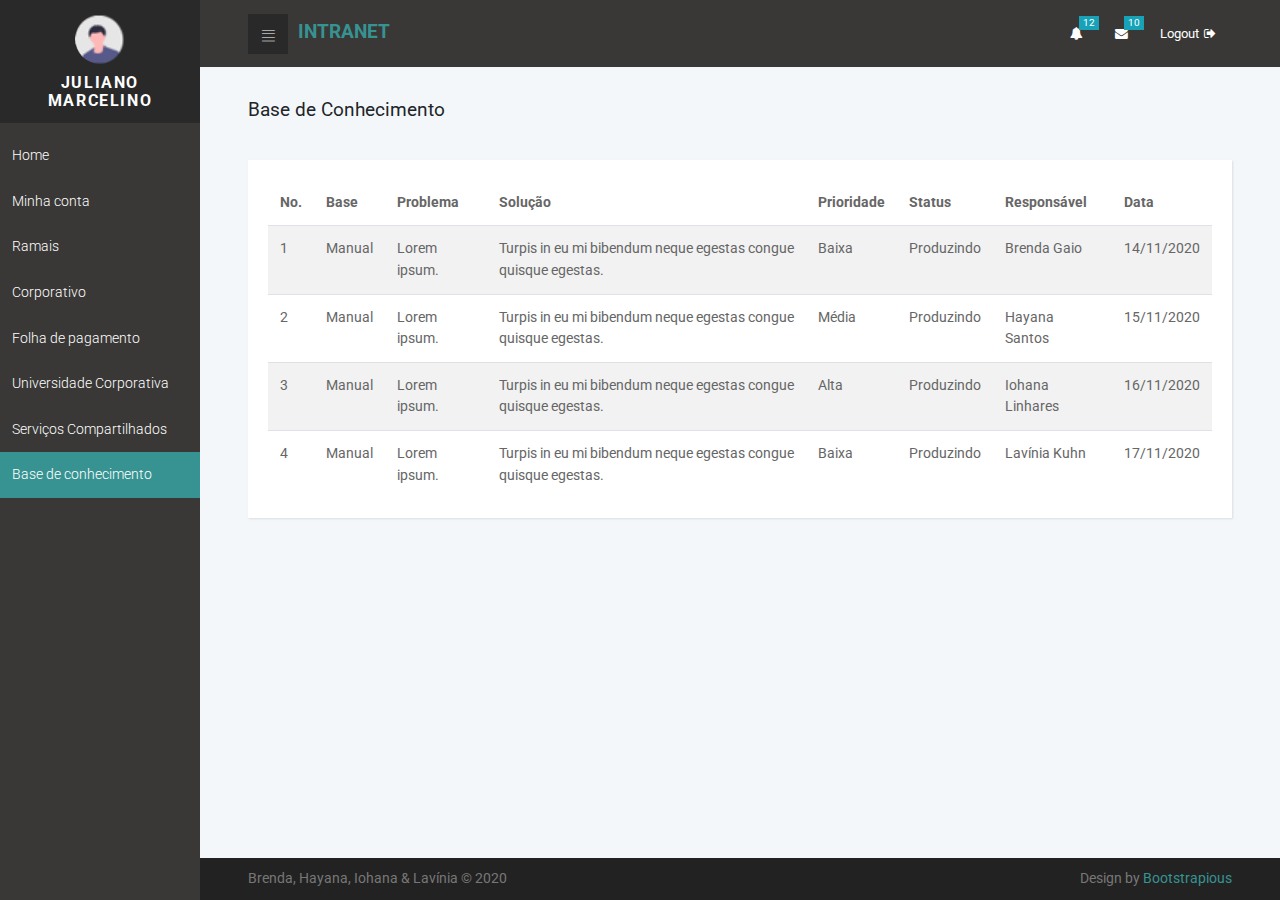
<file: baseConhecimento.html>
<!DOCTYPE html>
<html>
  <head>
    <meta charset="utf-8">
    <meta http-equiv="X-UA-Compatible" content="IE=edge">
    <title>Intranet</title>
    <meta name="description" content="">
    <meta name="viewport" content="width=device-width, initial-scale=1">
    <meta name="robots" content="all,follow">
    <!-- Bootstrap CSS-->
    <link rel="stylesheet" href="bootstrap/css/bootstrap.min.css">
    <!-- Font Awesome CSS-->
    <link rel="stylesheet" href="font-awesome/css/font-awesome.min.css">
    <!-- Fontastic Custom icon font-->
    <link rel="stylesheet" href="css/fontastic.css">
    <!-- Google fonts - Roboto -->
    <link rel="stylesheet" href="https://fonts.googleapis.com/css?family=Roboto:300,400,500,700">
    <!-- jQuery Circle-->
    <link rel="stylesheet" href="css/grasp_mobile_progress_circle-1.0.0.min.css">
    <!-- Custom Scrollbar-->
    <link rel="stylesheet" href="malihu-custom-scrollbar-plugin/jquery.mCustomScrollbar.css">
    <!-- theme stylesheet-->
    <link rel="stylesheet" href="css/style.sea.css" id="theme-stylesheet">
    <!-- Custom stylesheet - for your changes-->
    <link rel="stylesheet" href="css/custom.css">
    <!-- Favicon-->
    <!-- Tweaks for older IEs--><!--[if lt IE 9]>
        <script src="https://oss.maxcdn.com/html5shiv/3.7.3/html5shiv.min.js"></script>
        <script src="https://oss.maxcdn.com/respond/1.4.2/respond.min.js"></script><![endif]-->
  </head>
  <body>
    <!-- Side Navbar -->
    <nav class="side-navbar">
      <div class="side-navbar-wrapper">
        <!-- Sidebar Header    -->
        <div class="sidenav-header d-flex align-items-center justify-content-center">
          <!-- User Info-->
          <div class="sidenav-header-inner text-center"><img src="img/boneco.png" alt="person" class="img-fluid rounded-circle">
            <h2 class="h5">Juliano Marcelino</h2>
          </div>
          <!-- Small Brand information, appears on minimized sidebar-->
          <div class="sidenav-header-logo"><a href="index.html" class="brand-small text-center"> <strong>I</strong><strong class="text-primary">N</strong></a></div>
        </div>
        <!-- Sidebar Navigation Menus-->
        <div class="main-menu">
          <ul id="side-main-menu" class="side-menu list-unstyled">                  
            <li><a href="index.html">Home</a></li>
            <li><a href="minhaConta.html">Minha conta</a></li>
            <li><a href="ramal.html">Ramais</a></li>
            <li><a href="email.html">Corporativo</a></li>
            <li><a href="folhaPagamento.html">Folha de pagamento</a></li>
            <li><a href="universidade.html">Universidade Corporativa</a></li>
            <li><a href="servicos.html">Serviços Compartilhados</a></li>
            <li  class="active"><a href="baseConhecimento.html">Base de conhecimento</a></li>
          </ul>
        </div>
      </div>
    </nav>
    <div class="page">
      <!-- navbar-->
      <header class="header">
        <nav class="navbar">
          <div class="container-fluid">
            <div class="navbar-holder d-flex align-items-center justify-content-between">
              <div class="navbar-header"><a id="toggle-btn" href="#" class="menu-btn"><i class="icon-bars"> </i></a><a href="index.html" class="navbar-brand">
                  <div class="brand-text d-none d-md-inline-block"><strong class="text-primary">Intranet</strong></div></a></div>
              <ul class="nav-menu list-unstyled d-flex flex-md-row align-items-md-center">
                <!-- Notifications dropdown-->
                <li class="nav-item dropdown"> <a id="notifications" rel="nofollow" data-target="#" href="#" data-toggle="dropdown" aria-haspopup="true" aria-expanded="false" class="nav-link"><i class="fa fa-bell"></i><span class="badge badge-info">12</span></a>
                  <ul aria-labelledby="notifications" class="dropdown-menu">
                    <li><a rel="nofollow" href="#" class="dropdown-item"> 
                        <div class="notification d-flex justify-content-between">
                          <div class="notification-content"><i class="fa fa-envelope"></i>Você tem 6 novas mensagens </div>
                          <div class="notification-time"><small>4 minutos atrás</small></div>
                        </div></a></li>
                    <li><a rel="nofollow" href="#" class="dropdown-item"> 
                        <div class="notification d-flex justify-content-between">
                          <div class="notification-content"><i class="fa fa-twitter"></i>Você tem 2 novos seguidores</div>
                          <div class="notification-time"><small>4 minutos atrás</small></div>
                        </div></a></li>
                    <li><a rel="nofollow" href="#" class="dropdown-item"> 
                        <div class="notification d-flex justify-content-between">
                          <div class="notification-content"><i class="fa fa-upload"></i>Servidor reiniciado</div>
                          <div class="notification-time"><small>4 minutos atrás</small></div>
                        </div></a></li>
                    <li><a rel="nofollow" href="#" class="dropdown-item"> 
                        <div class="notification d-flex justify-content-between">
                          <div class="notification-content"><i class="fa fa-twitter"></i>Você tem 2 novos seguidores</div>
                          <div class="notification-time"><small>10 minutos atrás</small></div>
                        </div></a></li>
                    <li><a rel="nofollow" href="#" class="dropdown-item all-notifications text-center"> <strong> <i class="fa fa-bell"></i>Ver todas as notificações                                        </strong></a></li>
                  </ul>
                </li>
                <!-- Messages dropdown-->
                <li class="nav-item dropdown"> <a id="messages" rel="nofollow" data-target="#" href="#" data-toggle="dropdown" aria-haspopup="true" aria-expanded="false" class="nav-link"><i class="fa fa-envelope"></i><span class="badge badge-info">10</span></a>
                  <ul aria-labelledby="notifications" class="dropdown-menu">
                    <li><a rel="nofollow" href="#" class="dropdown-item d-flex"> 
                        <div class="msg-profile"> <img src="img/bonecoruivo.png" alt="..." class="img-fluid rounded-circle"></div>
                        <div class="msg-body">
                          <h3 class="h5">Jason Doe</h3><span>enviou uma mensagem</span><small>3 dias atrás às 7:58 pm - 10.12.2020</small>
                        </div></a></li>
                    <li><a rel="nofollow" href="#" class="dropdown-item d-flex"> 
                        <div class="msg-profile"> <img src="img/bonecamorena.png" alt="..." class="img-fluid rounded-circle"></div>
                        <div class="msg-body">
                          <h3 class="h5">Frank Williams</h3><span>enviou uma mensagem</span><small>3 dias atrás às 7:58 pm - 10.12.2020</small>
                        </div></a></li>
                    <li><a rel="nofollow" href="#" class="dropdown-item d-flex"> 
                        <div class="msg-profile"> <img src="img/bonecomoreno.png" alt="..." class="img-fluid rounded-circle"></div>
                        <div class="msg-body">
                          <h3 class="h5">Ashley Wood</h3><span>enviou uma mensagem</span><small>3 dias atrás às 7:58 pm - 10.12.2020</small>
                        </div></a></li>
                    <li><a rel="nofollow" href="#" class="dropdown-item all-notifications text-center"> <strong> <i class="fa fa-envelope"></i>Ler todas as mensagens</strong></a></li>
                  </ul>
                </li>
                <!-- Log out-->
                <li class="nav-item"><a href="login.html" class="nav-link logout"> <span class="d-none d-sm-inline-block">Logout</span><i class="fa fa-sign-out"></i></a></li>
              </ul>
            </div>
          </div>
        </nav>
      </header>
      <section>
        <div class="container-fluid">
          <!-- Page Header-->
          <header> 
            <h1 class="h3 display">Base de Conhecimento</h1>
          </header>
          <div class="row">
            <div class="col-lg-12">
              <div class="card">
                <div class="card-body">
                  <div class="table-responsive">
                    <table class="table table-striped" cellspacing="0" cellpadding="0">
                      <thead>
                          <tr>
                              <th>No.</th>
                              <th>Base</th>
                              <th>Problema</th>
                              <th>Solução</th>
                              <th>Prioridade</th>
                              <th>Status</th>
                              <th>Responsável</th>
                              <th>Data</th>
                              </tr>
                      </thead>
                      <tbody>
                          <tr>
                              <td>1</td>
                              <td>Manual</td>
                              <td>Lorem ipsum.</td>
                              <td>Turpis in eu mi bibendum neque egestas congue quisque egestas.</td>
                              <td>Baixa</td>
                              <td>Produzindo</td>
                              <td>Brenda Gaio</td>
                              <td>14/11/2020</td>
                          </tr>
                          <tr>
                              <td>2</td>
                              <td>Manual</td>
                              <td>Lorem ipsum.</td>
                              <td>Turpis in eu mi bibendum neque egestas congue quisque egestas.</td>
                              <td>Média</td>
                              <td>Produzindo</td>
                              <td>Hayana Santos</td>
                              <td>15/11/2020</td>
                          </tr>
                          <tr>
                              <td>3</td>
                              <td>Manual</td>
                              <td>Lorem ipsum.</td>
                              <td>Turpis in eu mi bibendum neque egestas congue quisque egestas.</td>
                              <td>Alta</td>
                              <td>Produzindo</td>
                              <td>Iohana Linhares</td>
                              <td>16/11/2020</td>
                          </tr>
                          <tr>
                              <td>4</td>
                              <td>Manual</td>
                              <td>Lorem ipsum.</td>
                              <td>Turpis in eu mi bibendum neque egestas congue quisque egestas.</td>
                              <td>Baixa</td>
                              <td>Produzindo</td>
                              <td>Lavínia Kuhn</td>
                              <td>17/11/2020</td>
                          </tr>
                      </tbody>
                      </table>
                  </div>
                </div>
              </div>
            </div>
          </div>
        </div>
      </section>
      <footer class="main-footer">
        <div class="container-fluid">
          <div class="row">
            <div class="col-sm-6">
              <p>Brenda, Hayana, Iohana & Lavínia &copy; 2020</p>
            </div>
            <div class="col-sm-6 text-right">
              <p>Design by <a href="https://bootstrapious.com/p/bootstrap-4-dashboard" class="external">Bootstrapious</a></p>
              <!-- Please do not remove the backlink to us unless you support further theme's development at https://bootstrapious.com/donate. It is part of the license conditions and it helps me to run Bootstrapious. Thank you for understanding :)-->
            </div>
          </div>
        </div>
      </footer>
    </div>
    <!-- JavaScript files-->
    <script src="jquery/jquery.min.js"></script>
    <script src="bootstrap/js/bootstrap.bundle.min.js"></script>
    <script src="js/grasp_mobile_progress_circle-1.0.0.min.js"></script>
    <script src="jquery.cookie/jquery.cookie.js"> </script>
    <script src="chart.js/Chart.min.js"></script>
    <script src="jquery-validation/jquery.validate.min.js"></script>
    <script src="malihu-custom-scrollbar-plugin/jquery.mCustomScrollbar.concat.min.js"></script>
    <!-- Main File-->
    <script src="js/front.js"></script>
  </body>
</html>
</file>
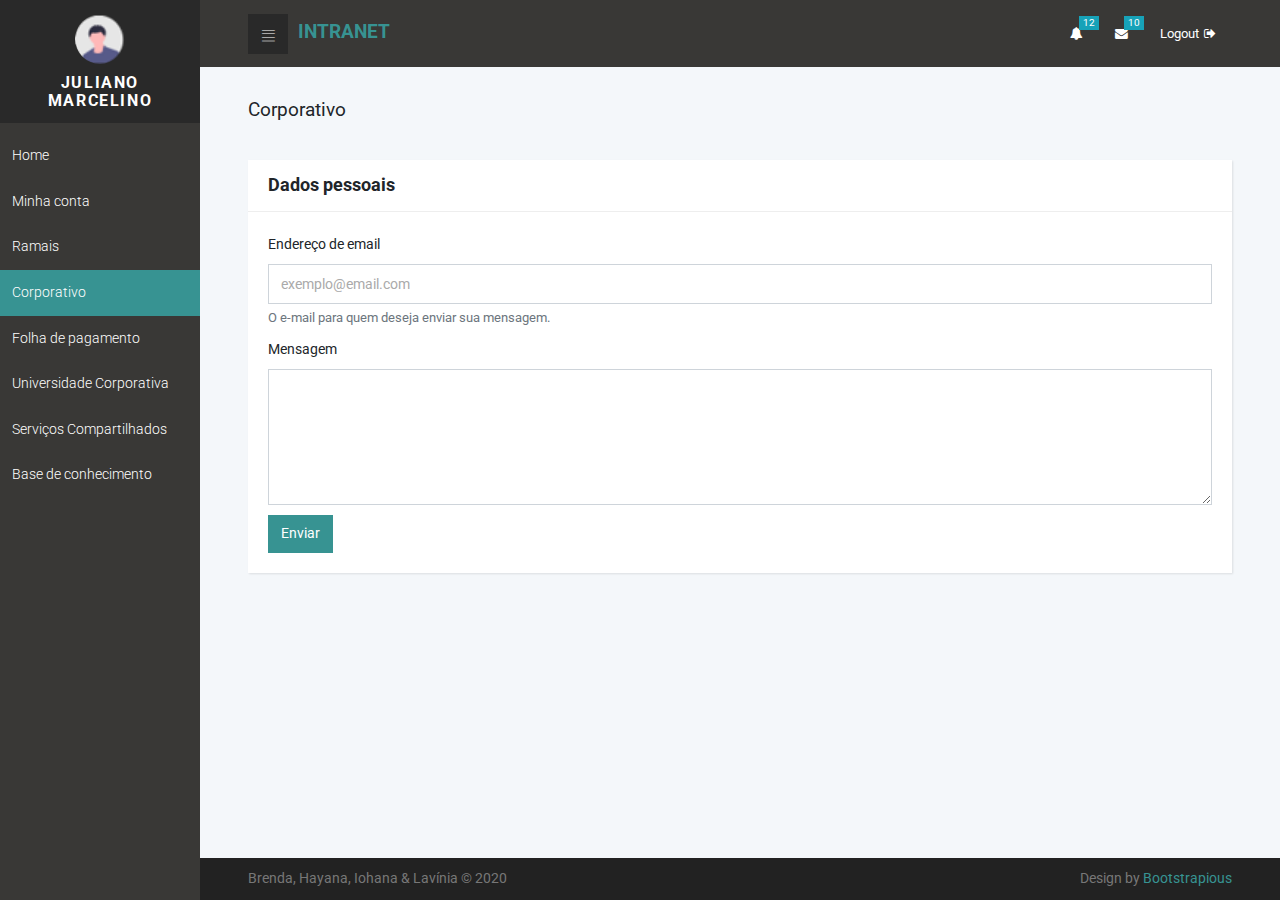
<file: email.html>
<!DOCTYPE html>
<html>
  <head>
    <meta charset="utf-8">
    <meta http-equiv="X-UA-Compatible" content="IE=edge">
    <title>Intranet</title>
    <meta name="description" content="">
    <meta name="viewport" content="width=device-width, initial-scale=1">
    <meta name="robots" content="all,follow">
    <!-- Bootstrap CSS-->
    <link rel="stylesheet" href="bootstrap/css/bootstrap.min.css">
    <!-- Font Awesome CSS-->
    <link rel="stylesheet" href="font-awesome/css/font-awesome.min.css">
    <!-- Fontastic Custom icon font-->
    <link rel="stylesheet" href="css/fontastic.css">
    <!-- Google fonts - Roboto -->
    <link rel="stylesheet" href="https://fonts.googleapis.com/css?family=Roboto:300,400,500,700">
    <!-- jQuery Circle-->
    <link rel="stylesheet" href="css/grasp_mobile_progress_circle-1.0.0.min.css">
    <!-- Custom Scrollbar-->
    <link rel="stylesheet" href="malihu-custom-scrollbar-plugin/jquery.mCustomScrollbar.css">
    <!-- theme stylesheet-->
    <link rel="stylesheet" href="css/style.sea.css" id="theme-stylesheet">
    <!-- Custom stylesheet - for your changes-->
    <link rel="stylesheet" href="css/custom.css">
    <!-- Favicon-->
    <!-- Tweaks for older IEs--><!--[if lt IE 9]>
        <script src="https://oss.maxcdn.com/html5shiv/3.7.3/html5shiv.min.js"></script>
        <script src="https://oss.maxcdn.com/respond/1.4.2/respond.min.js"></script><![endif]-->
  </head>
  <body>
    <!-- Side Navbar -->
    <nav class="side-navbar">
      <div class="side-navbar-wrapper">
        <!-- Sidebar Header    -->
        <div class="sidenav-header d-flex align-items-center justify-content-center">
          <!-- User Info-->
          <div class="sidenav-header-inner text-center"><img src="img/boneco.png" alt="person" class="img-fluid rounded-circle">
            <h2 class="h5">Juliano Marcelino</h2>
          </div>
          <!-- Small Brand information, appears on minimized sidebar-->
          <div class="sidenav-header-logo"><a href="index.html" class="brand-small text-center"> <strong>I</strong><strong class="text-primary">N</strong></a></div>
        </div>
        <!-- Sidebar Navigation Menus-->
        <div class="main-menu">
          <ul id="side-main-menu" class="side-menu list-unstyled">                  
            <li><a href="index.html">Home</a></li>
            <li><a href="minhaConta.html">Minha conta</a></li>
            <li><a href="ramal.html">Ramais</a></li>
            <li i class="active"><a href="email.html">Corporativo</a></li>
            <li><a href="folhaPagamento.html">Folha de pagamento</a></li>
            <li><a href="universidade.html">Universidade Corporativa</a></li>
            <li><a href="servicos.html">Serviços Compartilhados</a></li>
            <li><a href="baseConhecimento.html">Base de conhecimento</a></li>
          </ul>
        </div>
      </div>
    </nav>
    <div class="page">
      <!-- navbar-->
      <header class="header">
        <nav class="navbar">
          <div class="container-fluid">
            <div class="navbar-holder d-flex align-items-center justify-content-between">
              <div class="navbar-header"><a id="toggle-btn" href="#" class="menu-btn"><i class="icon-bars"> </i></a><a href="index.html" class="navbar-brand">
                <div class="brand-text d-none d-md-inline-block"><strong class="text-primary">Intranet</strong></div></a></div>
                <ul class="nav-menu list-unstyled d-flex flex-md-row align-items-md-center">
                <!-- Notifications dropdown-->
                <li class="nav-item dropdown"> <a id="notifications" rel="nofollow" data-target="#" href="#" data-toggle="dropdown" aria-haspopup="true" aria-expanded="false" class="nav-link"><i class="fa fa-bell"></i><span class="badge badge-info">12</span></a>
                  <ul aria-labelledby="notifications" class="dropdown-menu">
                    <li><a rel="nofollow" href="#" class="dropdown-item"> 
                        <div class="notification d-flex justify-content-between">
                          <div class="notification-content"><i class="fa fa-envelope"></i>Você tem 6 novas mensagens </div>
                          <div class="notification-time"><small>4 minutos atrás</small></div>
                        </div></a></li>
                    <li><a rel="nofollow" href="#" class="dropdown-item"> 
                        <div class="notification d-flex justify-content-between">
                          <div class="notification-content"><i class="fa fa-twitter"></i>Você tem 2 novos seguidores</div>
                          <div class="notification-time"><small>4 minutos atrás</small></div>
                        </div></a></li>
                    <li><a rel="nofollow" href="#" class="dropdown-item"> 
                        <div class="notification d-flex justify-content-between">
                          <div class="notification-content"><i class="fa fa-upload"></i>Servidor reiniciado</div>
                          <div class="notification-time"><small>4 minutos atrás</small></div>
                        </div></a></li>
                    <li><a rel="nofollow" href="#" class="dropdown-item"> 
                        <div class="notification d-flex justify-content-between">
                          <div class="notification-content"><i class="fa fa-twitter"></i>Você tem 2 novos seguidores</div>
                          <div class="notification-time"><small>10 minutos atrás</small></div>
                        </div></a></li>
                    <li><a rel="nofollow" href="#" class="dropdown-item all-notifications text-center"> <strong> <i class="fa fa-bell"></i>Ver todas as notificações                                        </strong></a></li>
                  </ul>
                </li>
                <!-- Messages dropdown-->
                <li class="nav-item dropdown"> <a id="messages" rel="nofollow" data-target="#" href="#" data-toggle="dropdown" aria-haspopup="true" aria-expanded="false" class="nav-link"><i class="fa fa-envelope"></i><span class="badge badge-info">10</span></a>
                  <ul aria-labelledby="notifications" class="dropdown-menu">
                    <li><a rel="nofollow" href="#" class="dropdown-item d-flex"> 
                        <div class="msg-profile"> <img src="img/bonecoruivo.png" alt="..." class="img-fluid rounded-circle"></div>
                        <div class="msg-body">
                          <h3 class="h5">Jason Doe</h3><span>enviou uma mensagem</span><small>3 dias atrás às 7:58 pm - 10.12.2020</small>
                        </div></a></li>
                    <li><a rel="nofollow" href="#" class="dropdown-item d-flex"> 
                        <div class="msg-profile"> <img src="img/bonecamorena.png" alt="..." class="img-fluid rounded-circle"></div>
                        <div class="msg-body">
                          <h3 class="h5">Frank Williams</h3><span>enviou uma mensagem</span><small>3 dias atrás às 7:58 pm - 10.12.2020</small>
                        </div></a></li>
                    <li><a rel="nofollow" href="#" class="dropdown-item d-flex"> 
                        <div class="msg-profile"> <img src="img/bonecomoreno.png" alt="..." class="img-fluid rounded-circle"></div>
                        <div class="msg-body">
                          <h3 class="h5">Ashley Wood</h3><span>enviou uma mensagem</span><small>3 dias atrás às 7:58 pm - 10.12.2020</small>
                        </div></a></li>
                    <li><a rel="nofollow" href="#" class="dropdown-item all-notifications text-center"> <strong> <i class="fa fa-envelope"></i>Ler todas as mensagens</strong></a></li>
                  </ul>
                </li>
                <!-- Log out-->
                <li class="nav-item"><a href="login.html" class="nav-link logout"> <span class="d-none d-sm-inline-block">Logout</span><i class="fa fa-sign-out"></i></a></li>
              </ul>
            </div>
          </div>
        </nav>
      </header>
      <section class="forms">
        <div class="container-fluid">
          <!-- Page Header-->
          <header> 
            <h1 class="h3 display">Corporativo</h1>
          </header>
          <div class="row">        
            <div class="col-lg-12">
              <div class="card">
                <div class="card-header d-flex align-items-center">
                  <h4>Dados pessoais</h4>
                </div>
                <div class="card-body">
                  <form>
                    <div class="form-group">
                      <label for="exampleInputEmail1">Endereço de email</label>
                      <input type="email" class="form-control" id="exampleInputEmail1" aria-describedby="emailHelp" placeholder="exemplo@email.com">
                      <small id="emailHelp" class="form-text text-muted">O e-mail para quem deseja enviar sua mensagem.</small>
                    </div>
                    <div class="form-group">
                        <label for="exampleFormControlTextarea1">Mensagem</label>
                        <textarea class="form-control" id="exampleFormControlTextarea1" rows="5"></textarea>
                      </div>
                    <button type="submit" class="btn btn-primary">Enviar</button>
                </form>
                </div>
              </div>
            </div>
          </div>
        </div>
      </section>
      <footer class="main-footer">
        <div class="container-fluid">
          <div class="row">
            <div class="col-sm-6">
              <p>Brenda, Hayana, Iohana & Lavínia &copy; 2020</p>
            </div>
            <div class="col-sm-6 text-right">
              <p>Design by <a href="https://bootstrapious.com/p/bootstrap-4-dashboard" class="external">Bootstrapious</a></p>
              <!-- Please do not remove the backlink to us unless you support further theme's development at https://bootstrapious.com/donate. It is part of the license conditions and it helps me to run Bootstrapious. Thank you for understanding :)-->
            </div>
          </div>
        </div>
      </footer>
    </div>
    <!-- JavaScript files-->
    <script src="jquery/jquery.min.js"></script>
    <script src="bootstrap/js/bootstrap.bundle.min.js"></script>
    <script src="js/grasp_mobile_progress_circle-1.0.0.min.js"></script>
    <script src="jquery.cookie/jquery.cookie.js"> </script>
    <script src="chart.js/Chart.min.js"></script>
    <script src="jquery-validation/jquery.validate.min.js"></script>
    <script src="malihu-custom-scrollbar-plugin/jquery.mCustomScrollbar.concat.min.js"></script>
    <!-- Main File-->
    <script src="js/front.js"></script>
  </body>
</html>
</file>
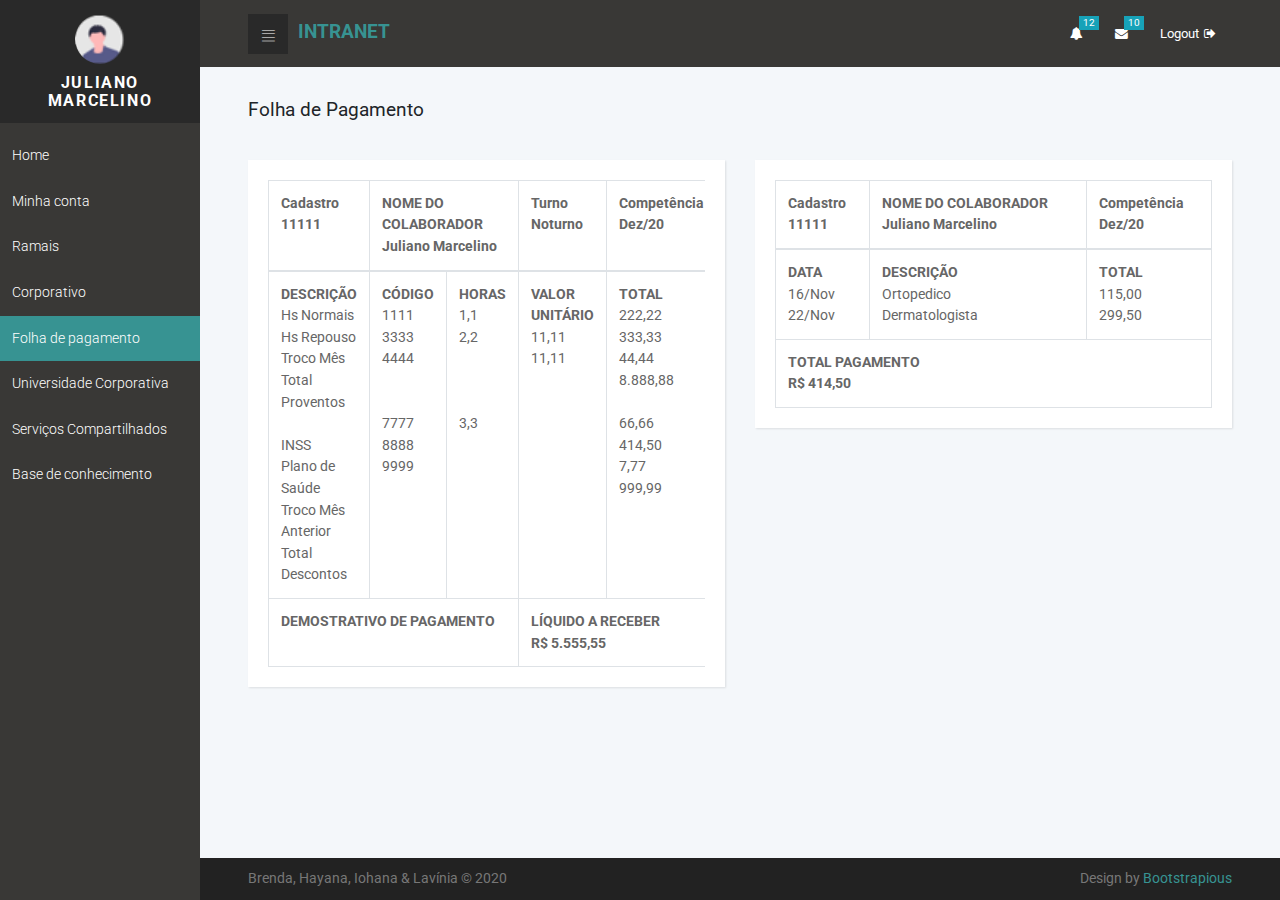
<file: folhaPagamento.html>
<!DOCTYPE html>
<html>
  <head>
    <meta charset="utf-8">
    <meta http-equiv="X-UA-Compatible" content="IE=edge">
    <title>Intranet</title>
    <meta name="description" content="">
    <meta name="viewport" content="width=device-width, initial-scale=1">
    <meta name="robots" content="all,follow">
    <!-- Bootstrap CSS-->
    <link rel="stylesheet" href="bootstrap/css/bootstrap.min.css">
    <!-- Font Awesome CSS-->
    <link rel="stylesheet" href="font-awesome/css/font-awesome.min.css">
    <!-- Fontastic Custom icon font-->
    <link rel="stylesheet" href="css/fontastic.css">
    <!-- Google fonts - Roboto -->
    <link rel="stylesheet" href="https://fonts.googleapis.com/css?family=Roboto:300,400,500,700">
    <!-- jQuery Circle-->
    <link rel="stylesheet" href="css/grasp_mobile_progress_circle-1.0.0.min.css">
    <!-- Custom Scrollbar-->
    <link rel="stylesheet" href="malihu-custom-scrollbar-plugin/jquery.mCustomScrollbar.css">
    <!-- theme stylesheet-->
    <link rel="stylesheet" href="css/style.sea.css" id="theme-stylesheet">
    <!-- Custom stylesheet - for your changes-->
    <link rel="stylesheet" href="css/custom.css">
    <!-- Favicon-->
    <!-- Tweaks for older IEs--><!--[if lt IE 9]>
        <script src="https://oss.maxcdn.com/html5shiv/3.7.3/html5shiv.min.js"></script>
        <script src="https://oss.maxcdn.com/respond/1.4.2/respond.min.js"></script><![endif]-->
  </head>
  <body>
    <!-- Side Navbar -->
    <nav class="side-navbar">
      <div class="side-navbar-wrapper">
        <!-- Sidebar Header    -->
        <div class="sidenav-header d-flex align-items-center justify-content-center">
          <!-- User Info-->
          <div class="sidenav-header-inner text-center"><img src="img/boneco.png" alt="person" class="img-fluid rounded-circle">
            <h2 class="h5">Juliano Marcelino</h2>
          </div>
          <!-- Small Brand information, appears on minimized sidebar-->
          <div class="sidenav-header-logo"><a href="index.html" class="brand-small text-center"> <strong>I</strong><strong class="text-primary">N</strong></a></div>
        </div>
        <!-- Sidebar Navigation Menus-->
        <div class="main-menu">
          <ul id="side-main-menu" class="side-menu list-unstyled">                  
            <li><a href="index.html">Home</a></li>
            <li><a href="minhaConta.html">Minha conta</a></li>
            <li><a href="ramal.html">Ramais</a></li>
            <li><a href="email.html">Corporativo</a></li>
            <li  i class="active"><a href="folhaPagamento.html">Folha de pagamento</a></li>
            <li><a href="universidade.html">Universidade Corporativa</a></li>
            <li><a href="servicos.html">Serviços Compartilhados</a></li>
            <li><a href="baseConhecimento.html">Base de conhecimento</a></li>
          </ul>
        </div>
      </div>
    </nav>
    <div class="page">
      <!-- navbar-->
      <header class="header">
        <nav class="navbar">
          <div class="container-fluid">
            <div class="navbar-holder d-flex align-items-center justify-content-between">
              <div class="navbar-header"><a id="toggle-btn" href="#" class="menu-btn"><i class="icon-bars"> </i></a><a href="index.html" class="navbar-brand">
                <div class="brand-text d-none d-md-inline-block"><strong class="text-primary">Intranet</strong></div></a></div>
                <ul class="nav-menu list-unstyled d-flex flex-md-row align-items-md-center">
                <!-- Notifications dropdown-->
                <li class="nav-item dropdown"> <a id="notifications" rel="nofollow" data-target="#" href="#" data-toggle="dropdown" aria-haspopup="true" aria-expanded="false" class="nav-link"><i class="fa fa-bell"></i><span class="badge badge-info">12</span></a>
                  <ul aria-labelledby="notifications" class="dropdown-menu">
                    <li><a rel="nofollow" href="#" class="dropdown-item"> 
                        <div class="notification d-flex justify-content-between">
                          <div class="notification-content"><i class="fa fa-envelope"></i>Você tem 6 novas mensagens </div>
                          <div class="notification-time"><small>4 minutos atrás</small></div>
                        </div></a></li>
                    <li><a rel="nofollow" href="#" class="dropdown-item"> 
                        <div class="notification d-flex justify-content-between">
                          <div class="notification-content"><i class="fa fa-twitter"></i>Você tem 2 novos seguidores</div>
                          <div class="notification-time"><small>4 minutos atrás</small></div>
                        </div></a></li>
                    <li><a rel="nofollow" href="#" class="dropdown-item"> 
                        <div class="notification d-flex justify-content-between">
                          <div class="notification-content"><i class="fa fa-upload"></i>Servidor reiniciado</div>
                          <div class="notification-time"><small>4 minutos atrás</small></div>
                        </div></a></li>
                    <li><a rel="nofollow" href="#" class="dropdown-item"> 
                        <div class="notification d-flex justify-content-between">
                          <div class="notification-content"><i class="fa fa-twitter"></i>Você tem 2 novos seguidores</div>
                          <div class="notification-time"><small>10 minutos atrás</small></div>
                        </div></a></li>
                    <li><a rel="nofollow" href="#" class="dropdown-item all-notifications text-center"> <strong> <i class="fa fa-bell"></i>Ver todas as notificações                                        </strong></a></li>
                  </ul>
                </li>
                <!-- Messages dropdown-->
                <li class="nav-item dropdown"> <a id="messages" rel="nofollow" data-target="#" href="#" data-toggle="dropdown" aria-haspopup="true" aria-expanded="false" class="nav-link"><i class="fa fa-envelope"></i><span class="badge badge-info">10</span></a>
                  <ul aria-labelledby="notifications" class="dropdown-menu">
                    <li><a rel="nofollow" href="#" class="dropdown-item d-flex"> 
                        <div class="msg-profile"> <img src="img/bonecoruivo.png" alt="..." class="img-fluid rounded-circle"></div>
                        <div class="msg-body">
                          <h3 class="h5">Jason Doe</h3><span>enviou uma mensagem</span><small>3 dias atrás às 7:58 pm - 10.12.2020</small>
                        </div></a></li>
                    <li><a rel="nofollow" href="#" class="dropdown-item d-flex"> 
                        <div class="msg-profile"> <img src="img/bonecamorena.png" alt="..." class="img-fluid rounded-circle"></div>
                        <div class="msg-body">
                          <h3 class="h5">Frank Williams</h3><span>enviou uma mensagem</span><small>3 dias atrás às 7:58 pm - 10.12.2020</small>
                        </div></a></li>
                    <li><a rel="nofollow" href="#" class="dropdown-item d-flex"> 
                        <div class="msg-profile"> <img src="img/bonecomoreno.png" alt="..." class="img-fluid rounded-circle"></div>
                        <div class="msg-body">
                          <h3 class="h5">Ashley Wood</h3><span>enviou uma mensagem</span><small>3 dias atrás às 7:58 pm - 10.12.2020</small>
                        </div></a></li>
                    <li><a rel="nofollow" href="#" class="dropdown-item all-notifications text-center"> <strong> <i class="fa fa-envelope"></i>Ler todas as mensagens</strong></a></li>
                  </ul>
                </li>
                <!-- Log out-->
                <li class="nav-item"><a href="login.html" class="nav-link logout"> <span class="d-none d-sm-inline-block">Logout</span><i class="fa fa-sign-out"></i></a></li>
              </ul>
            </div>
          </div>
        </nav>
      </header>
      <section>
        <div class="container-fluid">
          <!-- Page Header-->
          <header> 
            <h1 class="h3 display">Folha de Pagamento</h1>
          </header>
          <div class="row">
            <div class="col-lg-6">
              <div class="card">
                <div class="card-body">
                  <div class="table-responsive">
                    <table class="table table-bordered">
                        <tr>
                          <th scope="col">Cadastro<br>11111</th>
                          <th colspan="2">NOME DO COLABORADOR<br>Juliano Marcelino</th>
                          <th scope="col">Turno<br>Noturno</th>
                          <th scope="col">Competência<br>Dez/20</th>
                        </tr>
                      <tbody>
                        <tr>
                          <td><b>DESCRIÇÃO</b><br>Hs Normais<br>Hs Repouso<br>Troco Mês<br>Total Proventos<br><br>INSS<br>Plano de Saúde<br>Troco Mês Anterior<br>Total Descontos</td>
                          <td><b>CÓDIGO</b><br>1111<br>3333<br>4444<br><br><br>7777<br>8888<br>9999<br><br></td>
                          <td><b>HORAS</b><br>1,1<br>2,2<br><br><br><br>3,3<br><br><br><br><br><br></td>
                          <td><b>VALOR UNITÁRIO</b><br>11,11<br>11,11<br><br><br><br><br><br><br><br><br><br><br></td>
                          <td><b>TOTAL</b><br>222,22<br>333,33<br>44,44<br>8.888,88<br><br>66,66<br>414,50<br>7,77<br>999,99</td>
                        </tr>
                        <tr>
                          <th colspan="3">DEMOSTRATIVO DE PAGAMENTO</th>
                          <th colspan="2">LÍQUIDO A RECEBER<br>R$ 5.555,55</th>
                        </tr>
                      </tbody>
                  </table>
                  </div>
                </div>
              </div>
            </div>
            <div class="col-lg-6">
              <div class="card">
                <div class="card-body">
                  <div class="table-responsive">
                    <table class="table table-bordered">
                        <tr>
                          <th scope="col">Cadastro<br>11111</th>
                          <th scope="col">NOME DO COLABORADOR<br>Juliano Marcelino</th>
                          <th scope="col">Competência<br>Dez/20</th>
                        </tr>
                      <tbody>
                        <tr>
                          <td><b>DATA</b><br>16/Nov<br>22/Nov</td>
                          <td><b>DESCRIÇÃO</b><br>Ortopedico<br>Dermatologista</td>
                          <td><b>TOTAL</b><br>115,00<br>299,50</td>
                        </tr>
                        <tr>
                          <th colspan="3">TOTAL PAGAMENTO<br>R$ 414,50</th>
                        </tr>
                      </tbody>
                    </table>
                  </div>
                </div>
              </div>
            </div>
          </div>
        </div>
      </section>
      <footer class="main-footer">
        <div class="container-fluid">
          <div class="row">
            <div class="col-sm-6">
              <p>Brenda, Hayana, Iohana & Lavínia &copy; 2020</p>
            </div>
            <div class="col-sm-6 text-right">
              <p>Design by <a href="https://bootstrapious.com/p/bootstrap-4-dashboard" class="external">Bootstrapious</a></p>
              <!-- Please do not remove the backlink to us unless you support further theme's development at https://bootstrapious.com/donate. It is part of the license conditions and it helps me to run Bootstrapious. Thank you for understanding :)-->
            </div>
          </div>
        </div>
      </footer>
    </div>
    <!-- JavaScript files-->
    <script src="jquery/jquery.min.js"></script>
    <script src="bootstrap/js/bootstrap.bundle.min.js"></script>
    <script src="js/grasp_mobile_progress_circle-1.0.0.min.js"></script>
    <script src="jquery.cookie/jquery.cookie.js"> </script>
    <script src="chart.js/Chart.min.js"></script>
    <script src="jquery-validation/jquery.validate.min.js"></script>
    <script src="malihu-custom-scrollbar-plugin/jquery.mCustomScrollbar.concat.min.js"></script>
    <!-- Main File-->
    <script src="js/front.js"></script>
  </body>
</html>
</file>
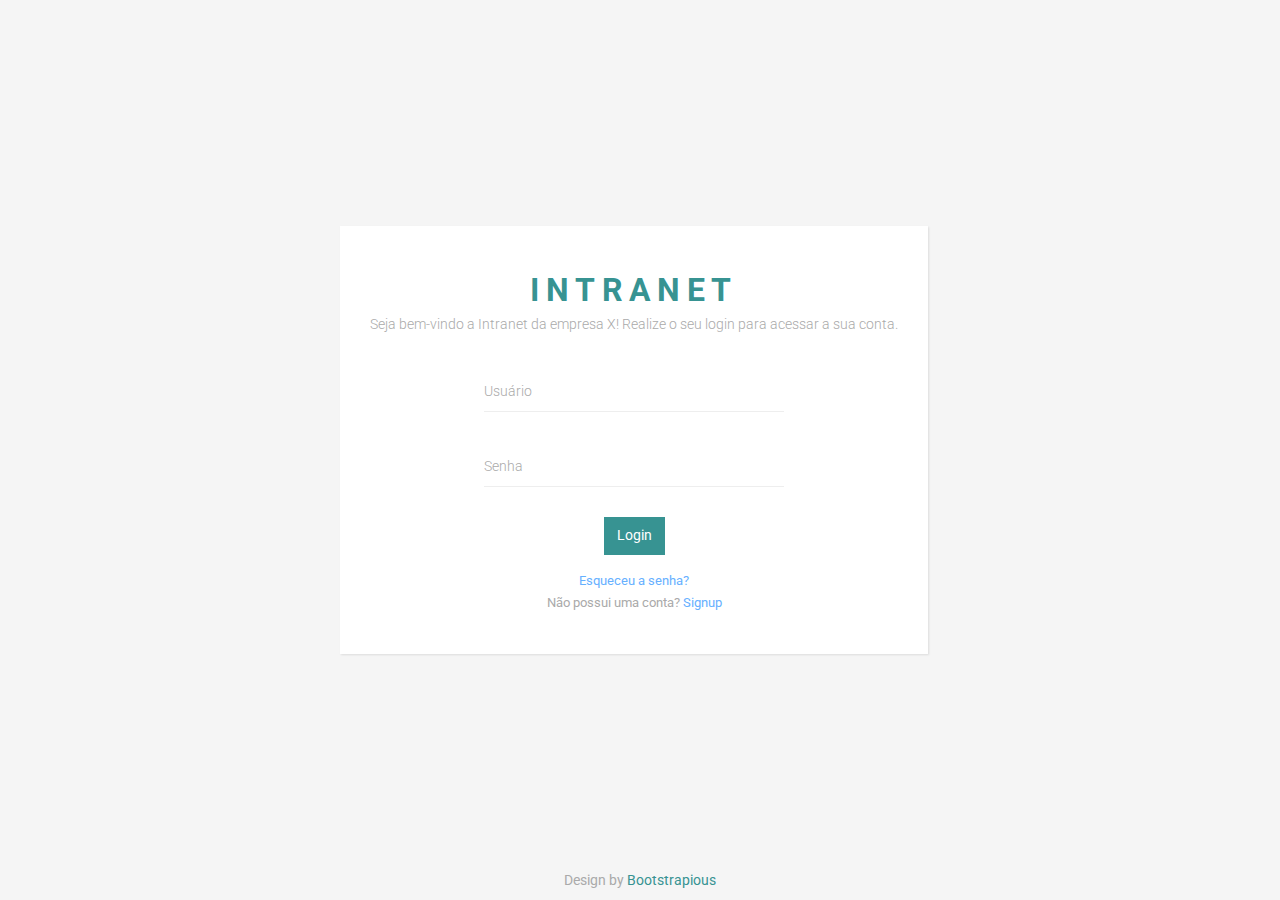
<file: login.html>
<!DOCTYPE html>
<html>
  <head>
    <meta charset="utf-8">
    <meta http-equiv="X-UA-Compatible" content="IE=edge">
    <title>Intranet</title>
    <meta name="description" content="">
    <meta name="viewport" content="width=device-width, initial-scale=1">
    <meta name="robots" content="all,follow">
    <!-- Bootstrap CSS-->
    <link rel="stylesheet" href="bootstrap/css/bootstrap.min.css">
    <!-- Font Awesome CSS-->
    <link rel="stylesheet" href="font-awesome/css/font-awesome.min.css">
    <!-- Fontastic Custom icon font-->
    <link rel="stylesheet" href="css/fontastic.css">
    <!-- Google fonts - Roboto -->
    <link rel="stylesheet" href="https://fonts.googleapis.com/css?family=Roboto:300,400,500,700">
    <!-- jQuery Circle-->
    <link rel="stylesheet" href="css/grasp_mobile_progress_circle-1.0.0.min.css">
    <!-- Custom Scrollbar-->
    <link rel="stylesheet" href="malihu-custom-scrollbar-plugin/jquery.mCustomScrollbar.css">
    <!-- theme stylesheet-->
    <link rel="stylesheet" href="css/style.sea.css" id="theme-stylesheet">
    <!-- Custom stylesheet - for your changes-->
    <link rel="stylesheet" href="css/custom.css">
    <!-- Favicon-->
    <link rel="shortcut icon" href="img/favicon.ico">
    <!-- Tweaks for older IEs--><!--[if lt IE 9]>
        <script src="https://oss.maxcdn.com/html5shiv/3.7.3/html5shiv.min.js"></script>
        <script src="https://oss.maxcdn.com/respond/1.4.2/respond.min.js"></script><![endif]-->
  </head>
  <body>
    <div class="page login-page">
      <div class="container">
        <div class="form-outer text-center d-flex align-items-center">
          <div class="form-inner">
            <div class="logo text-uppercase"><strong class="text-primary">INTRANET</strong></div>
            <p>Seja bem-vindo a Intranet da empresa X! Realize o seu login para acessar a sua conta.</p>
            <form method="get" class="text-left form-validate">
              <div class="form-group-material">
                <input id="login-username" type="text" name="loginUsername" required data-msg="Please, insira seu usuário" class="input-material">
                <label for="login-username" class="label-material">Usuário</label>
              </div>
              <div class="form-group-material">
                <input id="login-password" type="password" name="loginPassword" required data-msg="Please, insira sua senha" class="input-material">
                <label for="login-password" class="label-material">Senha</label>
              </div>
              <div class="form-group text-center"><a id="login" href="index.html" class="btn btn-primary">Login</a>
                <!-- This should be submit button but I replaced it with <a> for demo purposes-->
              </div>
            </form><a href="#" class="forgot-pass">Esqueceu a senha?</a><small>Não possui uma conta? </small><a href="register.html" class="signup">Signup</a>
          </div>
          <div class="copyrights text-center">
            <p>Design by <a href="https://bootstrapious.com/p/bootstrap-4-dashboard" class="external">Bootstrapious</a></p>
            <!-- Please do not remove the backlink to us unless you support further theme's development at https://bootstrapious.com/donate. It is part of the license conditions. Thank you for understanding :)-->
          </div>
        </div>
      </div>
    </div>
    <!-- JavaScript files-->
    <script src="jquery/jquery.min.js"></script>
    <script src="bootstrap/js/bootstrap.bundle.min.js"></script>
    <script src="js/grasp_mobile_progress_circle-1.0.0.min.js"></script>
    <script src="jquery.cookie/jquery.cookie.js"> </script>
    <script src="chart.js/Chart.min.js"></script>
    <script src="jquery-validation/jquery.validate.min.js"></script>
    <script src="malihu-custom-scrollbar-plugin/jquery.mCustomScrollbar.concat.min.js"></script>
    <!-- Main File-->
    <script src="js/front.js"></script>
  </body>
</html>
</file>
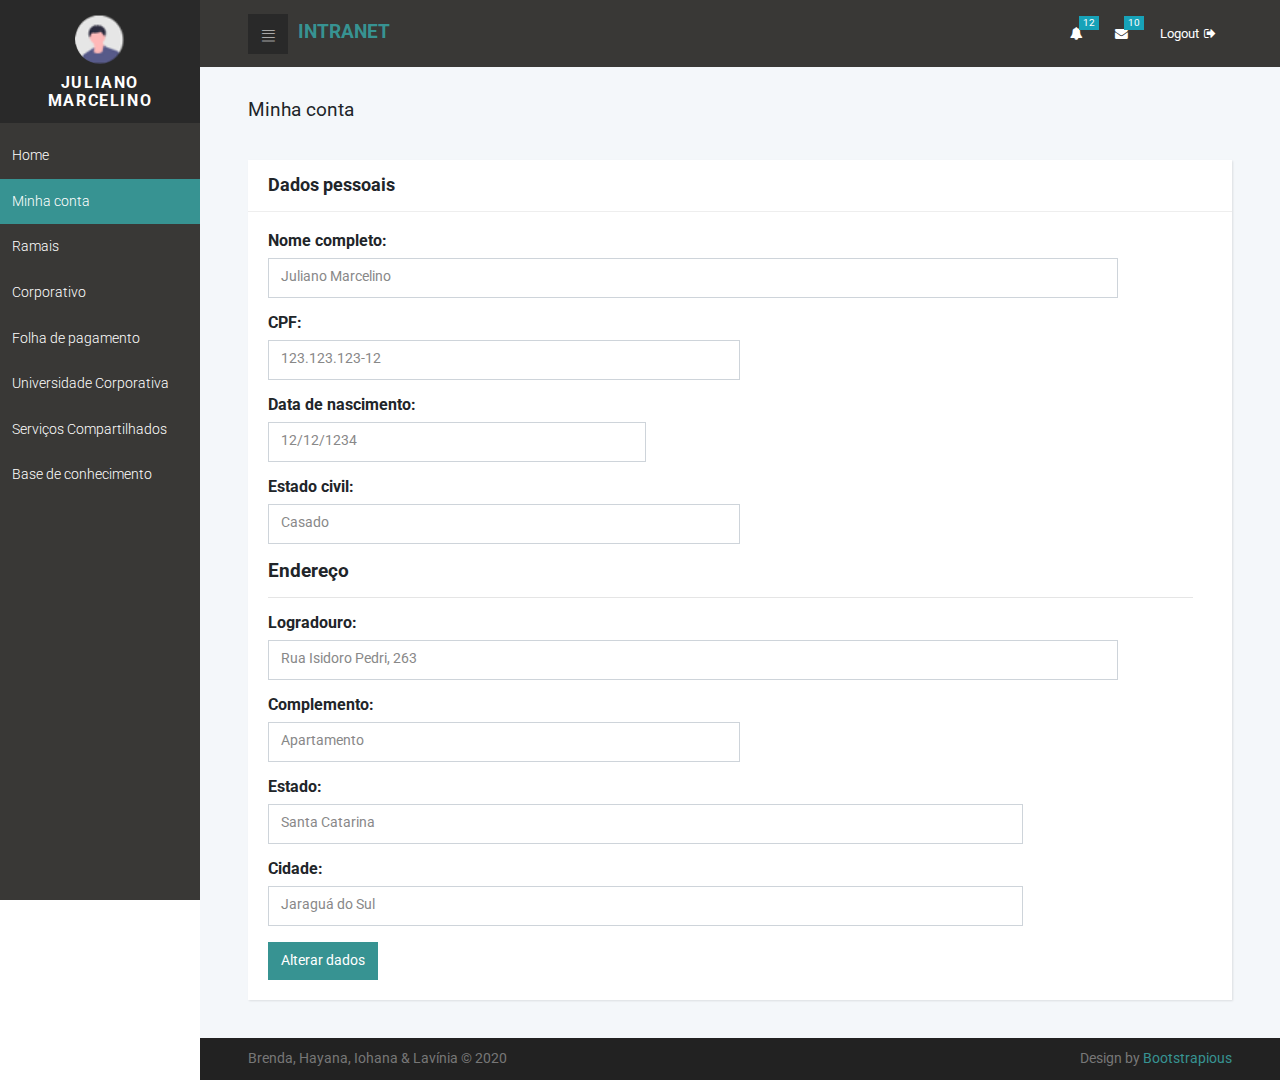
<file: minhaConta.html>
<!DOCTYPE html>
<html>
  <head>
    <meta charset="utf-8">
    <meta http-equiv="X-UA-Compatible" content="IE=edge">
    <title>Intranet</title>
    <meta name="description" content="">
    <meta name="viewport" content="width=device-width, initial-scale=1">
    <meta name="robots" content="all,follow">
    <!-- Bootstrap CSS-->
    <link rel="stylesheet" href="bootstrap/css/bootstrap.min.css">
    <!-- Font Awesome CSS-->
    <link rel="stylesheet" href="font-awesome/css/font-awesome.min.css">
    <!-- Fontastic Custom icon font-->
    <link rel="stylesheet" href="css/fontastic.css">
    <!-- Google fonts - Roboto -->
    <link rel="stylesheet" href="https://fonts.googleapis.com/css?family=Roboto:300,400,500,700">
    <!-- jQuery Circle-->
    <link rel="stylesheet" href="css/grasp_mobile_progress_circle-1.0.0.min.css">
    <!-- Custom Scrollbar-->
    <link rel="stylesheet" href="malihu-custom-scrollbar-plugin/jquery.mCustomScrollbar.css">
    <!-- theme stylesheet-->
    <link rel="stylesheet" href="css/style.sea.css" id="theme-stylesheet">
    <!-- Custom stylesheet - for your changes-->
    <link rel="stylesheet" href="css/custom.css">
    <!-- Favicon-->
    <!-- Tweaks for older IEs--><!--[if lt IE 9]>
        <script src="https://oss.maxcdn.com/html5shiv/3.7.3/html5shiv.min.js"></script>
        <script src="https://oss.maxcdn.com/respond/1.4.2/respond.min.js"></script><![endif]-->
  </head>
  <body>
    <!-- Side Navbar -->
    <nav class="side-navbar">
      <div class="side-navbar-wrapper">
        <!-- Sidebar Header    -->
        <div class="sidenav-header d-flex align-items-center justify-content-center">
          <!-- User Info-->
          <div class="sidenav-header-inner text-center"><img src="img/boneco.png" alt="person" class="img-fluid rounded-circle">
            <h2 class="h5">Juliano Marcelino</h2>
          </div>
          <!-- Small Brand information, appears on minimized sidebar-->
          <div class="sidenav-header-logo"><a href="index.html" class="brand-small text-center"> <strong>I</strong><strong class="text-primary">N</strong></a></div>
        </div>
        <!-- Sidebar Navigation Menus-->
        <div class="main-menu">
          <ul id="side-main-menu" class="side-menu list-unstyled">                  
            <li><a href="index.html">Home</a></li>
            <li   i class="active"><a href="minhaConta.html">Minha conta</a></li>
            <li><a href="ramal.html">Ramais</a></li>
            <li><a href="email.html">Corporativo</a></li>
            <li><a href="folhaPagamento.html">Folha de pagamento</a></li>
            <li><a href="universidade.html">Universidade Corporativa</a></li>
            <li><a href="servicos.html">Serviços Compartilhados</a></li>
            <li><a href="baseConhecimento.html">Base de conhecimento</a></li>
          </ul>
        </div>
      </div>
    </nav>
    <div class="page">
      <!-- navbar-->
      <header class="header">
        <nav class="navbar">
          <div class="container-fluid">
            <div class="navbar-holder d-flex align-items-center justify-content-between">
              <div class="navbar-header"><a id="toggle-btn" href="#" class="menu-btn"><i class="icon-bars"> </i></a><a href="index.html" class="navbar-brand">
                <div class="brand-text d-none d-md-inline-block"><strong class="text-primary">Intranet</strong></div></a></div>
                <ul class="nav-menu list-unstyled d-flex flex-md-row align-items-md-center">
                <!-- Notifications dropdown-->
                <li class="nav-item dropdown"> <a id="notifications" rel="nofollow" data-target="#" href="#" data-toggle="dropdown" aria-haspopup="true" aria-expanded="false" class="nav-link"><i class="fa fa-bell"></i><span class="badge badge-info">12</span></a>
                  <ul aria-labelledby="notifications" class="dropdown-menu">
                    <li><a rel="nofollow" href="#" class="dropdown-item"> 
                        <div class="notification d-flex justify-content-between">
                          <div class="notification-content"><i class="fa fa-envelope"></i>Você tem 6 novas mensagens </div>
                          <div class="notification-time"><small>4 minutos atrás</small></div>
                        </div></a></li>
                    <li><a rel="nofollow" href="#" class="dropdown-item"> 
                        <div class="notification d-flex justify-content-between">
                          <div class="notification-content"><i class="fa fa-twitter"></i>Você tem 2 novos seguidores</div>
                          <div class="notification-time"><small>4 minutos atrás</small></div>
                        </div></a></li>
                    <li><a rel="nofollow" href="#" class="dropdown-item"> 
                        <div class="notification d-flex justify-content-between">
                          <div class="notification-content"><i class="fa fa-upload"></i>Servidor reiniciado</div>
                          <div class="notification-time"><small>4 minutos atrás</small></div>
                        </div></a></li>
                    <li><a rel="nofollow" href="#" class="dropdown-item"> 
                        <div class="notification d-flex justify-content-between">
                          <div class="notification-content"><i class="fa fa-twitter"></i>Você tem 2 novos seguidores</div>
                          <div class="notification-time"><small>10 minutos atrás</small></div>
                        </div></a></li>
                    <li><a rel="nofollow" href="#" class="dropdown-item all-notifications text-center"> <strong> <i class="fa fa-bell"></i>Ver todas as notificações                                        </strong></a></li>
                  </ul>
                </li>
                <!-- Messages dropdown-->
                <li class="nav-item dropdown"> <a id="messages" rel="nofollow" data-target="#" href="#" data-toggle="dropdown" aria-haspopup="true" aria-expanded="false" class="nav-link"><i class="fa fa-envelope"></i><span class="badge badge-info">10</span></a>
                  <ul aria-labelledby="notifications" class="dropdown-menu">
                    <li><a rel="nofollow" href="#" class="dropdown-item d-flex"> 
                        <div class="msg-profile"> <img src="img/bonecoruivo.png" alt="..." class="img-fluid rounded-circle"></div>
                        <div class="msg-body">
                          <h3 class="h5">Jason Doe</h3><span>enviou uma mensagem</span><small>3 dias atrás às 7:58 pm - 10.12.2020</small>
                        </div></a></li>
                    <li><a rel="nofollow" href="#" class="dropdown-item d-flex"> 
                        <div class="msg-profile"> <img src="img/bonecamorena.png" alt="..." class="img-fluid rounded-circle"></div>
                        <div class="msg-body">
                          <h3 class="h5">Frank Williams</h3><span>enviou uma mensagem</span><small>3 dias atrás às 7:58 pm - 10.12.2020</small>
                        </div></a></li>
                    <li><a rel="nofollow" href="#" class="dropdown-item d-flex"> 
                        <div class="msg-profile"> <img src="img/bonecomoreno.png" alt="..." class="img-fluid rounded-circle"></div>
                        <div class="msg-body">
                          <h3 class="h5">Ashley Wood</h3><span>enviou uma mensagem</span><small>3 dias atrás às 7:58 pm - 10.12.2020</small>
                        </div></a></li>
                    <li><a rel="nofollow" href="#" class="dropdown-item all-notifications text-center"> <strong> <i class="fa fa-envelope"></i>Ler todas as mensagens</strong></a></li>
                  </ul>
                </li>
                <!-- Log out-->
                <li class="nav-item"><a href="login.html" class="nav-link logout"> <span class="d-none d-sm-inline-block">Logout</span><i class="fa fa-sign-out"></i></a></li>
              </ul>
            </div>
          </div>
        </nav>
      </header>
      <section class="forms">
        <div class="container-fluid">
          <!-- Page Header-->
          <header> 
            <h1 class="h3 display">Minha conta            </h1>
          </header>
          <div class="row">        
            <div class="col-lg-12">
              <div class="card">
                <div class="card-header d-flex align-items-center">
                  <h4>Dados pessoais</h4>
                </div>
                <div class="card-body">
                  <form class="form-horizontal">                    
                    <div class="colunaDados">
                        <h5>Nome completo:</h5>
                        <p class="form-control" style="width: 90%;">Juliano Marcelino</p>
                    </div>
                    <div  class="colunaDados">
                        <h5>CPF:</h5>
                        <p class="form-control" style="width: 50%;">123.123.123-12</p> 
                    </div>
                    <div class="colunaDados">
                        <h5>Data de nascimento:</h5>
                        <p class="form-control" style="width: 40%;">12/12/1234</p>
                    </div>
                    <div class="colunaDados">
                        <h5>Estado civil:</h5>
                        <p class="form-control" style="width: 50%;">Casado</p>
                    </div>

                    <!-- DADOS DE ENDERECO -->
                    <h3 class="tituloDados"> Endereço </h3><hr style="margin-right: 2%;">
                    <div class="colunaDados">
                        <h5>Logradouro:</h5> 
                        <p class="form-control" style="width: 90%;">Rua Isidoro Pedri, 263</p>
                    </div>
                    <div class="colunaDados">
                        <h5>Complemento:</h5>
                        <p class="form-control" style="width: 50%;">Apartamento</p>
                    </div>
                    <div class="colunaDados">
                        <h5>Estado:</h5>
                        <p class="form-control" style="width: 80%;">Santa Catarina</p>
                    </div>
                    <div class="colunaDados">
                        <h5>Cidade:</h5>
                        <p class="form-control" style="width: 80%;">Jaraguá do Sul</p>
                    </div>
                      <!-- BOTÃO PARA ACIONAR MODAL -->
                    <button type="button" class="btn btn-primary" data-toggle="modal" data-target="#modalExemplo">Alterar dados</button>
                    <!-- MODAL -->
                    <div class="modal fade" id="modalExemplo" tabindex="-1" role="dialog" aria-labelledby="exampleModalLabel" aria-hidden="true">
                      <div class="modal-dialog" role="document">
                        <div class="modal-content">
                          <div class="modal-header">
                            <h5 class="modal-title" id="exampleModalLabel">Alteração de dados</h5>
                            <button type="button" class="close" data-dismiss="modal" aria-label="Fechar">
                              <span aria-hidden="true">&times;</span>
                            </button>
                          </div>
                          <div class="modal-body">
                            Sua solicitação para modificação será enviada ao RH.
                          </div>
                          <div class="modal-footer">
                            <button type="button" class="btn btn-primary" data-dismiss="modal">Enviar</button>
                            <button type="button" class="btn btn-secondary" data-dismiss="modal">Fechar</button>        
                          </div>
                        </div>
                      </div>
                    </div>
                  </form>
                </div>
              </div>
            </div>
          </div>
        </div>
      </section>
      <footer class="main-footer">
        <div class="container-fluid">
          <div class="row">
            <div class="col-sm-6">
              <p>Brenda, Hayana, Iohana & Lavínia &copy; 2020</p>
            </div>
            <div class="col-sm-6 text-right">
              <p>Design by <a href="https://bootstrapious.com/p/bootstrap-4-dashboard" class="external">Bootstrapious</a></p>
              <!-- Please do not remove the backlink to us unless you support further theme's development at https://bootstrapious.com/donate. It is part of the license conditions and it helps me to run Bootstrapious. Thank you for understanding :)-->
            </div>
          </div>
        </div>
      </footer>
    </div>
    <!-- JavaScript files-->
    <script src="jquery/jquery.min.js"></script>
    <script src="bootstrap/js/bootstrap.bundle.min.js"></script>
    <script src="js/grasp_mobile_progress_circle-1.0.0.min.js"></script>
    <script src="jquery.cookie/jquery.cookie.js"> </script>
    <script src="chart.js/Chart.min.js"></script>
    <script src="jquery-validation/jquery.validate.min.js"></script>
    <script src="malihu-custom-scrollbar-plugin/jquery.mCustomScrollbar.concat.min.js"></script>
    <!-- Main File-->
    <script src="js/front.js"></script>
  </body>
</html>
</file>
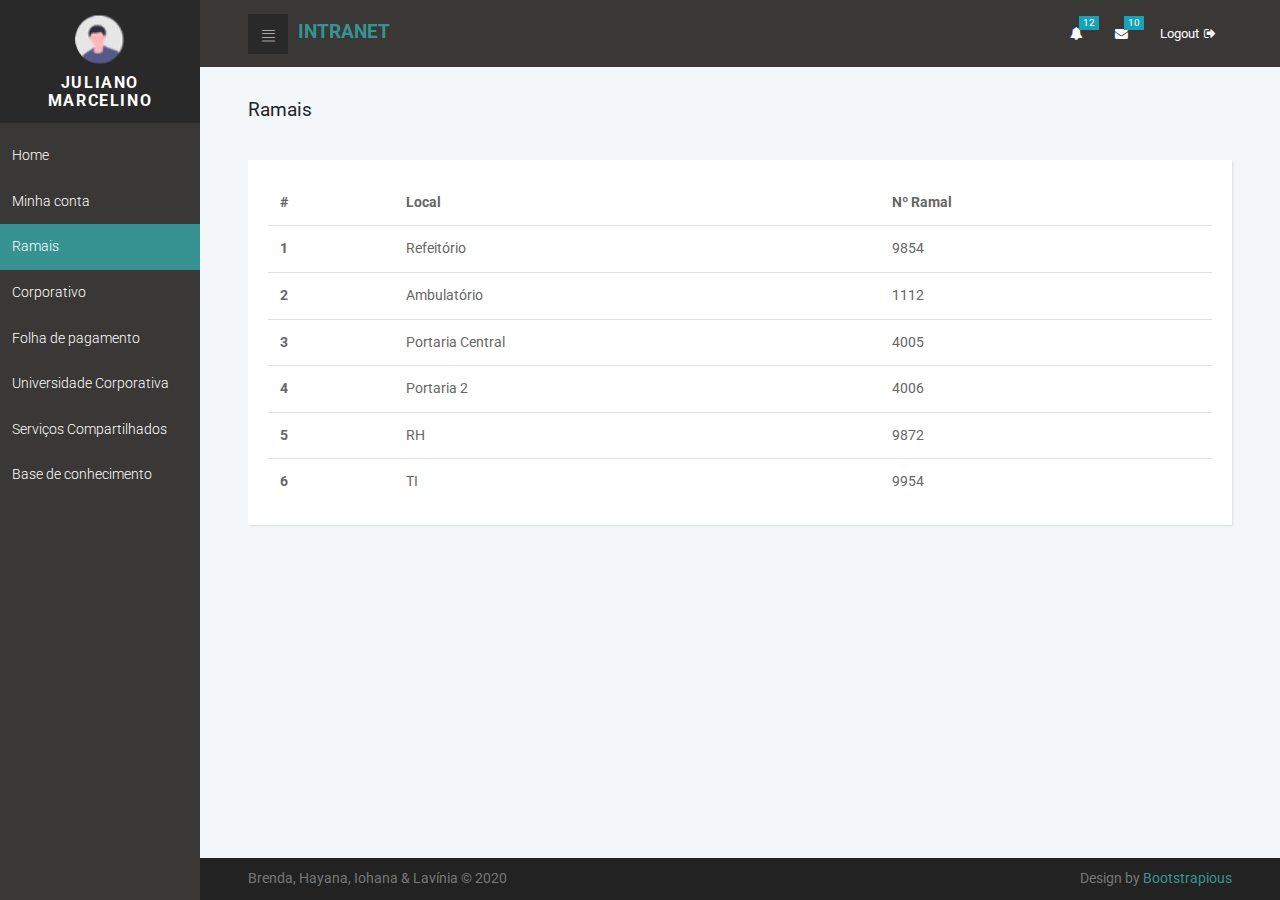
<file: ramal.html>
<!DOCTYPE html>
<html>
  <head>
    <meta charset="utf-8">
    <meta http-equiv="X-UA-Compatible" content="IE=edge">
    <title>Intranet</title>
    <meta name="description" content="">
    <meta name="viewport" content="width=device-width, initial-scale=1">
    <meta name="robots" content="all,follow">
    <!-- Bootstrap CSS-->
    <link rel="stylesheet" href="bootstrap/css/bootstrap.min.css">
    <!-- Font Awesome CSS-->
    <link rel="stylesheet" href="font-awesome/css/font-awesome.min.css">
    <!-- Fontastic Custom icon font-->
    <link rel="stylesheet" href="css/fontastic.css">
    <!-- Google fonts - Roboto -->
    <link rel="stylesheet" href="https://fonts.googleapis.com/css?family=Roboto:300,400,500,700">
    <!-- jQuery Circle-->
    <link rel="stylesheet" href="css/grasp_mobile_progress_circle-1.0.0.min.css">
    <!-- Custom Scrollbar-->
    <link rel="stylesheet" href="malihu-custom-scrollbar-plugin/jquery.mCustomScrollbar.css">
    <!-- theme stylesheet-->
    <link rel="stylesheet" href="css/style.sea.css" id="theme-stylesheet">
    <!-- Custom stylesheet - for your changes-->
    <link rel="stylesheet" href="css/custom.css">
    <!-- Favicon-->
    <!-- Tweaks for older IEs--><!--[if lt IE 9]>
        <script src="https://oss.maxcdn.com/html5shiv/3.7.3/html5shiv.min.js"></script>
        <script src="https://oss.maxcdn.com/respond/1.4.2/respond.min.js"></script><![endif]-->
  </head>
  <body>
    <!-- Side Navbar -->
    <nav class="side-navbar">
      <div class="side-navbar-wrapper">
        <!-- Sidebar Header    -->
        <div class="sidenav-header d-flex align-items-center justify-content-center">
          <!-- User Info-->
          <div class="sidenav-header-inner text-center"><img src="img/boneco.png" alt="person" class="img-fluid rounded-circle">
            <h2 class="h5">Juliano Marcelino</h2>
          </div>
          <!-- Small Brand information, appears on minimized sidebar-->
          <div class="sidenav-header-logo"><a href="index.html" class="brand-small text-center"> <strong>I</strong><strong class="text-primary">N</strong></a></div>
        </div>
        <!-- Sidebar Navigation Menus-->
        <div class="main-menu">
          <ul id="side-main-menu" class="side-menu list-unstyled">                  
            <li><a href="index.html">Home</a></li>
            <li><a href="minhaConta.html">Minha conta</a></li>
            <li    i class="active"><a href="ramal.html">Ramais</a></li>
            <li><a href="email.html">Corporativo</a></li>
            <li><a href="folhaPagamento.html">Folha de pagamento</a></li>
            <li><a href="universidade.html">Universidade Corporativa</a></li>
            <li><a href="servicos.html">Serviços Compartilhados</a></li>
            <li><a href="baseConhecimento.html">Base de conhecimento</a></li>
          </ul>
        </div>
      </div>
    </nav>
    <div class="page">
      <!-- navbar-->
      <header class="header">
        <nav class="navbar">
          <div class="container-fluid">
            <div class="navbar-holder d-flex align-items-center justify-content-between">
              <div class="navbar-header"><a id="toggle-btn" href="#" class="menu-btn"><i class="icon-bars"> </i></a><a href="index.html" class="navbar-brand">
                <div class="brand-text d-none d-md-inline-block"><strong class="text-primary">Intranet</strong></div></a></div>
                <ul class="nav-menu list-unstyled d-flex flex-md-row align-items-md-center">
                <!-- Notifications dropdown-->
                <li class="nav-item dropdown"> <a id="notifications" rel="nofollow" data-target="#" href="#" data-toggle="dropdown" aria-haspopup="true" aria-expanded="false" class="nav-link"><i class="fa fa-bell"></i><span class="badge badge-info">12</span></a>
                  <ul aria-labelledby="notifications" class="dropdown-menu">
                    <li><a rel="nofollow" href="#" class="dropdown-item"> 
                        <div class="notification d-flex justify-content-between">
                          <div class="notification-content"><i class="fa fa-envelope"></i>Você tem 6 novas mensagens </div>
                          <div class="notification-time"><small>4 minutos atrás</small></div>
                        </div></a></li>
                    <li><a rel="nofollow" href="#" class="dropdown-item"> 
                        <div class="notification d-flex justify-content-between">
                          <div class="notification-content"><i class="fa fa-twitter"></i>Você tem 2 novos seguidores</div>
                          <div class="notification-time"><small>4 minutos atrás</small></div>
                        </div></a></li>
                    <li><a rel="nofollow" href="#" class="dropdown-item"> 
                        <div class="notification d-flex justify-content-between">
                          <div class="notification-content"><i class="fa fa-upload"></i>Servidor reiniciado</div>
                          <div class="notification-time"><small>4 minutos atrás</small></div>
                        </div></a></li>
                    <li><a rel="nofollow" href="#" class="dropdown-item"> 
                        <div class="notification d-flex justify-content-between">
                          <div class="notification-content"><i class="fa fa-twitter"></i>Você tem 2 novos seguidores</div>
                          <div class="notification-time"><small>10 minutos atrás</small></div>
                        </div></a></li>
                    <li><a rel="nofollow" href="#" class="dropdown-item all-notifications text-center"> <strong> <i class="fa fa-bell"></i>Ver todas as notificações                                        </strong></a></li>
                  </ul>
                </li>
                <!-- Messages dropdown-->
                <li class="nav-item dropdown"> <a id="messages" rel="nofollow" data-target="#" href="#" data-toggle="dropdown" aria-haspopup="true" aria-expanded="false" class="nav-link"><i class="fa fa-envelope"></i><span class="badge badge-info">10</span></a>
                  <ul aria-labelledby="notifications" class="dropdown-menu">
                    <li><a rel="nofollow" href="#" class="dropdown-item d-flex"> 
                        <div class="msg-profile"> <img src="img/bonecoruivo.png" alt="..." class="img-fluid rounded-circle"></div>
                        <div class="msg-body">
                          <h3 class="h5">Jason Doe</h3><span>enviou uma mensagem</span><small>3 dias atrás às 7:58 pm - 10.12.2020</small>
                        </div></a></li>
                    <li><a rel="nofollow" href="#" class="dropdown-item d-flex"> 
                        <div class="msg-profile"> <img src="img/bonecamorena.png" alt="..." class="img-fluid rounded-circle"></div>
                        <div class="msg-body">
                          <h3 class="h5">Frank Williams</h3><span>enviou uma mensagem</span><small>3 dias atrás às 7:58 pm - 10.12.2020</small>
                        </div></a></li>
                    <li><a rel="nofollow" href="#" class="dropdown-item d-flex"> 
                        <div class="msg-profile"> <img src="img/bonecomoreno.png" alt="..." class="img-fluid rounded-circle"></div>
                        <div class="msg-body">
                          <h3 class="h5">Ashley Wood</h3><span>enviou uma mensagem</span><small>3 dias atrás às 7:58 pm - 10.12.2020</small>
                        </div></a></li>
                    <li><a rel="nofollow" href="#" class="dropdown-item all-notifications text-center"> <strong> <i class="fa fa-envelope"></i>Ler todas as mensagens</strong></a></li>
                  </ul>
                </li>
                <!-- Log out-->
                <li class="nav-item"><a href="login.html" class="nav-link logout"> <span class="d-none d-sm-inline-block">Logout</span><i class="fa fa-sign-out"></i></a></li>
              </ul>
            </div>
          </div>
        </nav>
      </header>
      <section>
        <div class="container-fluid">
          <!-- Page Header-->
          <header> 
            <h1 class="h3 display">Ramais</h1>
          </header>
          <div class="row">
            <div class="col-lg-12">
              <div class="card">
                <div class="card-body">
                  <div class="table-responsive">
                    <table class="table table-hover">
                      <thead>
                      <tr>
                          <th scope="col">#</th>
                          <th scope="col">Local</th>
                          <th scope="col">Nº Ramal</th>
                      </tr>
                      </thead>
                      <tbody>
                      <tr>
                          <th scope="row">1</th>
                          <td>Refeitório</td>
                          <td>9854</td>
                      </tr>
                      <tr>
                          <th scope="row">2</th>
                          <td>Ambulatório</td>
                          <td>1112</td>
                      </tr>
                      <tr>
                          <th scope="row">3</th>
                          <td>Portaria Central</td>
                          <td>4005</td>
                      </tr>
                      <tr>
                          <th scope="row">4</th>
                          <td>Portaria 2</td>
                          <td>4006</td>
                      </tr>
                      <tr>
                          <th scope="row">5</th>
                          <td>RH</td>
                          <td>9872</td>
                      </tr>
                      <tr>
                          <th scope="row">6</th>
                          <td>TI</td>
                          <td>9954</td>
                      </tr>
                      </tbody>
                  </table>
                  </div>
                </div>
              </div>
            </div>
          </div>
        </div>
      </section>
      <footer class="main-footer">
        <div class="container-fluid">
          <div class="row">
            <div class="col-sm-6">
              <p>Brenda, Hayana, Iohana & Lavínia &copy; 2020</p>
            </div>
            <div class="col-sm-6 text-right">
              <p>Design by <a href="https://bootstrapious.com/p/bootstrap-4-dashboard" class="external">Bootstrapious</a></p>
              <!-- Please do not remove the backlink to us unless you support further theme's development at https://bootstrapious.com/donate. It is part of the license conditions and it helps me to run Bootstrapious. Thank you for understanding :)-->
            </div>
          </div>
        </div>
      </footer>
    </div>
    <!-- JavaScript files-->
    <script src="jquery/jquery.min.js"></script>
    <script src="bootstrap/js/bootstrap.bundle.min.js"></script>
    <script src="js/grasp_mobile_progress_circle-1.0.0.min.js"></script>
    <script src="jquery.cookie/jquery.cookie.js"> </script>
    <script src="chart.js/Chart.min.js"></script>
    <script src="jquery-validation/jquery.validate.min.js"></script>
    <script src="malihu-custom-scrollbar-plugin/jquery.mCustomScrollbar.concat.min.js"></script>
    <!-- Main File-->
    <script src="js/front.js"></script>
  </body>
</html>
</file>
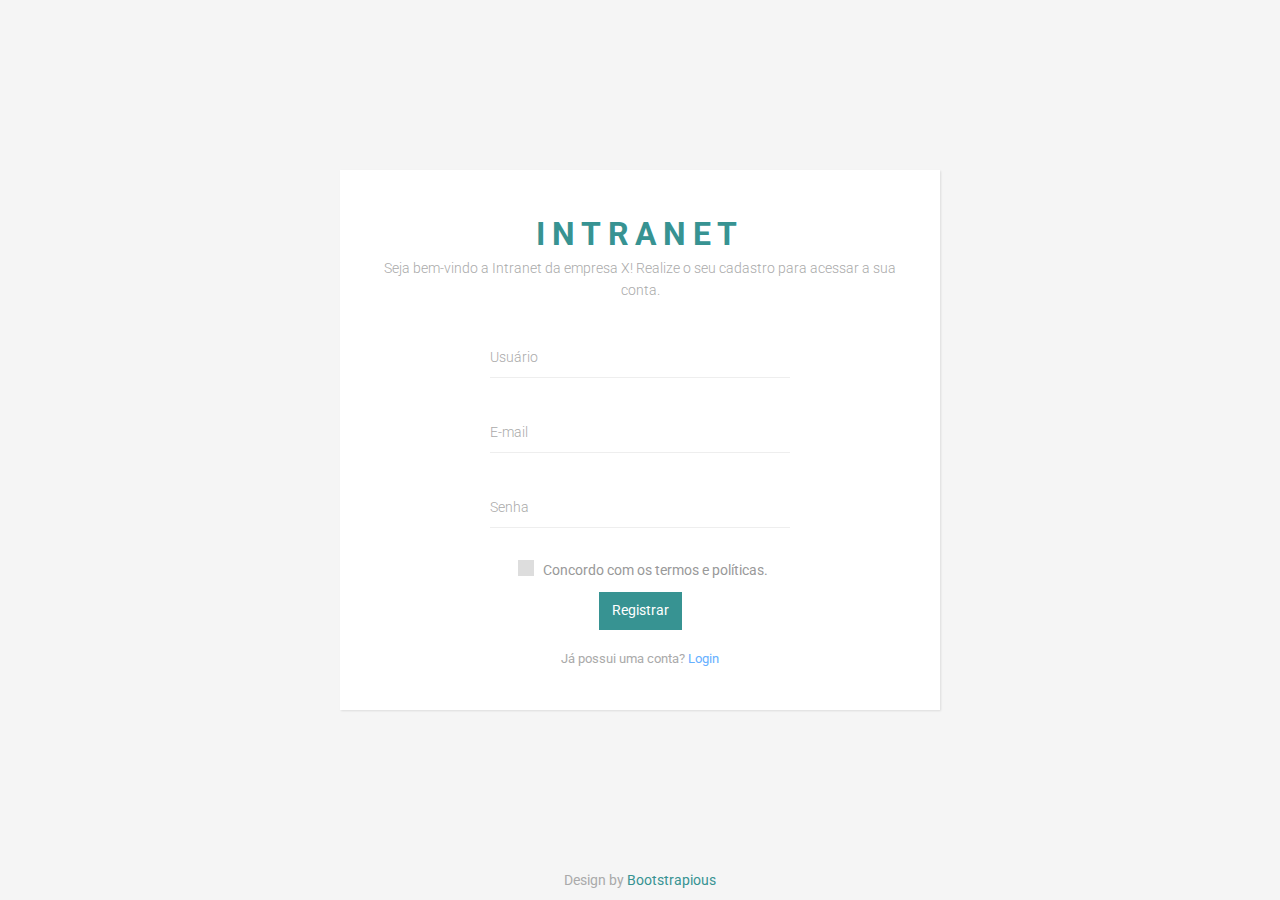
<file: register.html>
<!DOCTYPE html>
<html>
  <head>
    <meta charset="utf-8">
    <meta http-equiv="X-UA-Compatible" content="IE=edge">
    <title>Intranet</title>
    <meta name="description" content="">
    <meta name="viewport" content="width=device-width, initial-scale=1">
    <meta name="robots" content="all,follow">
    <!-- Bootstrap CSS-->
    <link rel="stylesheet" href="bootstrap/css/bootstrap.min.css">
    <!-- Font Awesome CSS-->
    <link rel="stylesheet" href="font-awesome/css/font-awesome.min.css">
    <!-- Fontastic Custom icon font-->
    <link rel="stylesheet" href="css/fontastic.css">
    <!-- Google fonts - Roboto -->
    <link rel="stylesheet" href="https://fonts.googleapis.com/css?family=Roboto:300,400,500,700">
    <!-- jQuery Circle-->
    <link rel="stylesheet" href="css/grasp_mobile_progress_circle-1.0.0.min.css">
    <!-- Custom Scrollbar-->
    <link rel="stylesheet" href="malihu-custom-scrollbar-plugin/jquery.mCustomScrollbar.css">
    <!-- theme stylesheet-->
    <link rel="stylesheet" href="css/style.sea.css" id="theme-stylesheet">
    <!-- Custom stylesheet - for your changes-->
    <link rel="stylesheet" href="css/custom.css">
    <!-- Favicon-->
    <link rel="shortcut icon" href="img/favicon.ico">
    <!-- Tweaks for older IEs--><!--[if lt IE 9]>
        <script src="https://oss.maxcdn.com/html5shiv/3.7.3/html5shiv.min.js"></script>
        <script src="https://oss.maxcdn.com/respond/1.4.2/respond.min.js"></script><![endif]-->
  </head>
  <body>
    <div class="page login-page">
      <div class="container">
        <div class="form-outer text-center d-flex align-items-center">
          <div class="form-inner">
            <div class="logo text-uppercase"><strong class="text-primary">INTRANET</strong></div>
            <p>Seja bem-vindo a Intranet da empresa X! Realize o seu cadastro para acessar a sua conta.</p>
            <form class="text-left form-validate">
              <div class="form-group-material">
                <input id="register-username" type="text" name="registerUsername" required data-msg="Please, insira seu usuário" class="input-material">
                <label for="register-username" class="label-material">Usuário</label>
              </div>
              <div class="form-group-material">
                <input id="register-email" type="email" name="registerEmail" required data-msg="Please, insira seu e-mail" class="input-material">
                <label for="register-email" class="label-material">E-mail </label>
              </div>
              <div class="form-group-material">
                <input id="register-password" type="password" name="registerPassword" required data-msg="Please, insira sua senha" class="input-material">
                <label for="register-password" class="label-material">Senha</label>
              </div>
              <div class="form-group terms-conditions text-center">
                <input id="register-agree" name="registerAgree" type="checkbox" required value="1" data-msg="Your agreement is required" class="form-control-custom">
                <label for="register-agree">Concordo com os termos e políticas.</label>
              </div>
              <div class="form-group text-center">
                <input id="register" type="submit" value="Registrar" class="btn btn-primary">
              </div>
            </form><small>Já possui uma conta? </small><a href="login.html" class="signup">Login</a>
          </div>
          <div class="copyrights text-center">
            <p>Design by <a href="https://bootstrapious.com" class="external">Bootstrapious</a></p>
            <!-- Please do not remove the backlink to us unless you support further theme's development at https://bootstrapious.com/donate. It is part of the license conditions. Thank you for understanding :)-->
          </div>
        </div>
      </div>
    </div>
    <!-- JavaScript files-->
    <script src="jquery/jquery.min.js"></script>
    <script src="bootstrap/js/bootstrap.bundle.min.js"></script>
    <script src="js/grasp_mobile_progress_circle-1.0.0.min.js"></script>
    <script src="jquery.cookie/jquery.cookie.js"> </script>
    <script src="chart.js/Chart.min.js"></script>
    <script src="jquery-validation/jquery.validate.min.js"></script>
    <script src="malihu-custom-scrollbar-plugin/jquery.mCustomScrollbar.concat.min.js"></script>
    <!-- Main File-->
    <script src="js/front.js"></script>
  </body>
</html>
</file>
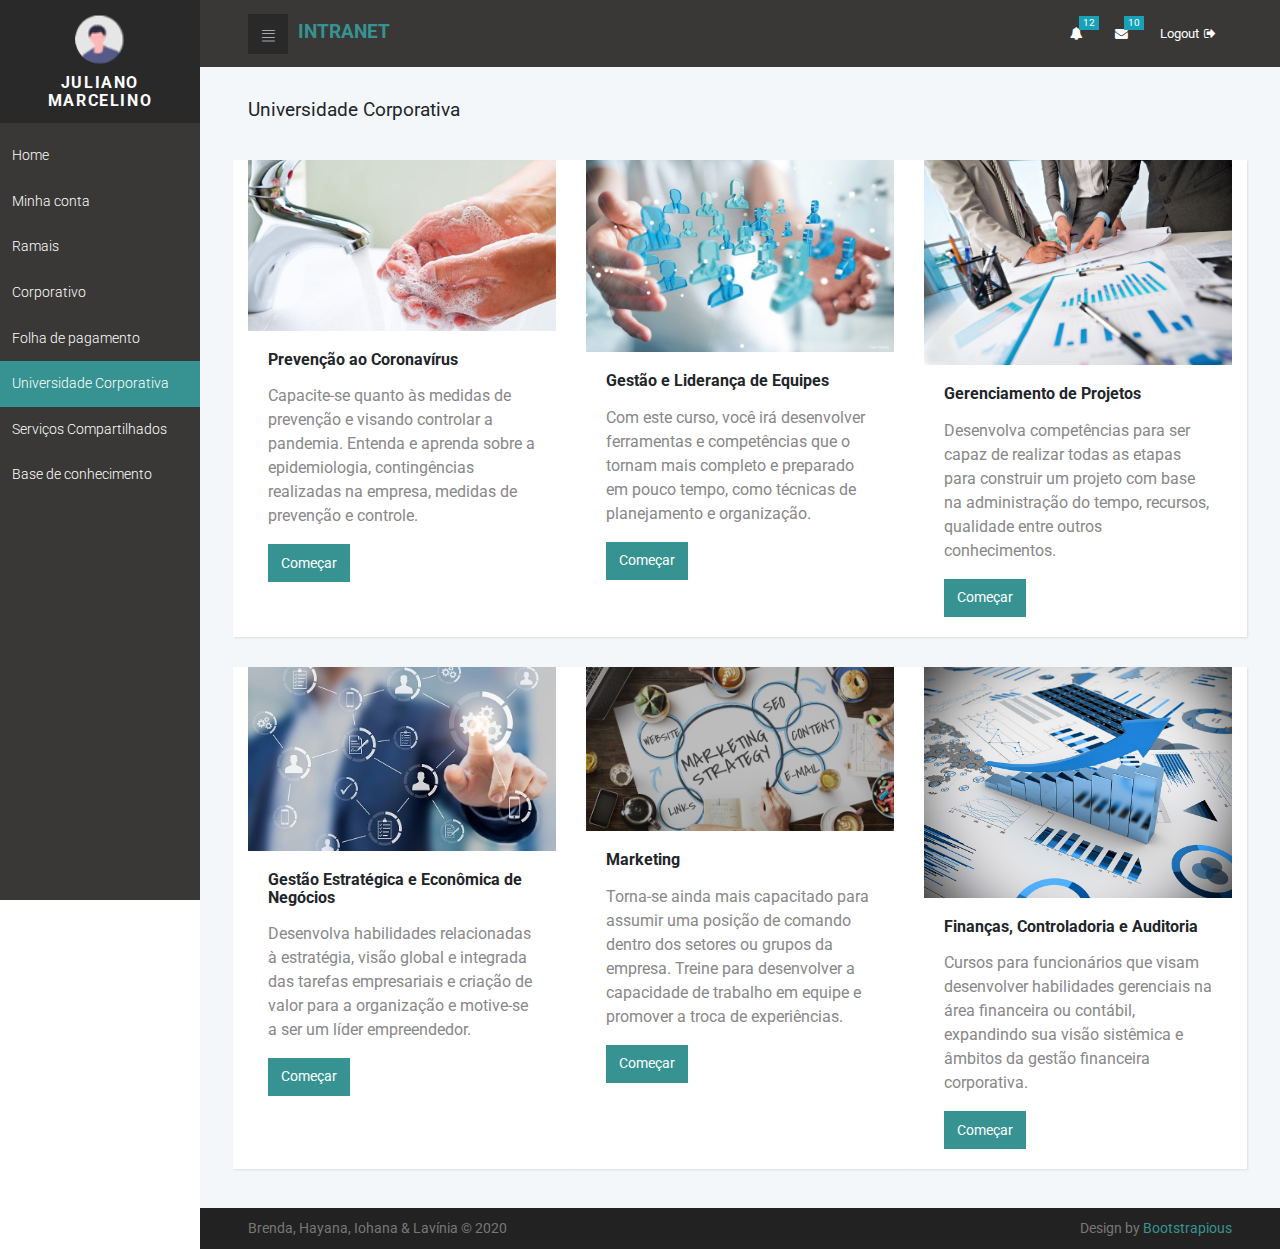
<file: universidade.html>
<!DOCTYPE html>
<html>
  <head>
    <meta charset="utf-8">
    <meta http-equiv="X-UA-Compatible" content="IE=edge">
    <title>Intranet</title>
    <meta name="description" content="">
    <meta name="viewport" content="width=device-width, initial-scale=1">
    <meta name="robots" content="all,follow">
    <!-- Bootstrap CSS-->
    <link rel="stylesheet" href="bootstrap/css/bootstrap.min.css">
    <!-- Font Awesome CSS-->
    <link rel="stylesheet" href="font-awesome/css/font-awesome.min.css">
    <!-- Fontastic Custom icon font-->
    <link rel="stylesheet" href="css/fontastic.css">
    <!-- Google fonts - Roboto -->
    <link rel="stylesheet" href="https://fonts.googleapis.com/css?family=Roboto:300,400,500,700">
    <!-- jQuery Circle-->
    <link rel="stylesheet" href="css/grasp_mobile_progress_circle-1.0.0.min.css">
    <!-- Custom Scrollbar-->
    <link rel="stylesheet" href="malihu-custom-scrollbar-plugin/jquery.mCustomScrollbar.css">
    <!-- theme stylesheet-->
    <link rel="stylesheet" href="css/style.sea.css" id="theme-stylesheet">
    <!-- Custom stylesheet - for your changes-->
    <link rel="stylesheet" href="css/custom.css">
    <!-- Favicon-->
    <!-- Tweaks for older IEs--><!--[if lt IE 9]>
        <script src="https://oss.maxcdn.com/html5shiv/3.7.3/html5shiv.min.js"></script>
        <script src="https://oss.maxcdn.com/respond/1.4.2/respond.min.js"></script><![endif]-->
  </head>
  <body>
    <!-- Side Navbar -->
    <nav class="side-navbar">
      <div class="side-navbar-wrapper">
        <!-- Sidebar Header    -->
        <div class="sidenav-header d-flex align-items-center justify-content-center">
          <!-- User Info-->
          <div class="sidenav-header-inner text-center"><img src="img/boneco.png" alt="person" class="img-fluid rounded-circle">
            <h2 class="h5">Juliano Marcelino</h2>
          </div>
          <!-- Small Brand information, appears on minimized sidebar-->
          <div class="sidenav-header-logo"><a href="index.html" class="brand-small text-center"> <strong>I</strong><strong class="text-primary">N</strong></a></div>
        </div>
        <!-- Sidebar Navigation Menus-->
        <div class="main-menu">
          <ul id="side-main-menu" class="side-menu list-unstyled">                  
            <li><a href="index.html">Home</a></li>
            <li><a href="minhaConta.html">Minha conta</a></li>
            <li><a href="ramal.html">Ramais</a></li>
            <li><a href="email.html">Corporativo</a></li>
            <li><a href="folhaPagamento.html">Folha de pagamento</a></li>
            <li  i class="active"><a href="universidade.html">Universidade Corporativa</a></li>
            <li><a href="servicos.html">Serviços Compartilhados</a></li>
            <li><a href="baseConhecimento.html">Base de conhecimento</a></li>
          </ul>
        </div>
      </div>
    </nav>
    <div class="page">
      <!-- navbar-->
      <header class="header">
        <nav class="navbar">
          <div class="container-fluid">
            <div class="navbar-holder d-flex align-items-center justify-content-between">
              <div class="navbar-header"><a id="toggle-btn" href="#" class="menu-btn"><i class="icon-bars"> </i></a><a href="index.html" class="navbar-brand">
                <div class="brand-text d-none d-md-inline-block"><strong class="text-primary">Intranet</strong></div></a></div>
                <ul class="nav-menu list-unstyled d-flex flex-md-row align-items-md-center">
                <!-- Notifications dropdown-->
                <li class="nav-item dropdown"> <a id="notifications" rel="nofollow" data-target="#" href="#" data-toggle="dropdown" aria-haspopup="true" aria-expanded="false" class="nav-link"><i class="fa fa-bell"></i><span class="badge badge-info">12</span></a>
                  <ul aria-labelledby="notifications" class="dropdown-menu">
                    <li><a rel="nofollow" href="#" class="dropdown-item"> 
                        <div class="notification d-flex justify-content-between">
                          <div class="notification-content"><i class="fa fa-envelope"></i>Você tem 6 novas mensagens </div>
                          <div class="notification-time"><small>4 minutos atrás</small></div>
                        </div></a></li>
                    <li><a rel="nofollow" href="#" class="dropdown-item"> 
                        <div class="notification d-flex justify-content-between">
                          <div class="notification-content"><i class="fa fa-twitter"></i>Você tem 2 novos seguidores</div>
                          <div class="notification-time"><small>4 minutos atrás</small></div>
                        </div></a></li>
                    <li><a rel="nofollow" href="#" class="dropdown-item"> 
                        <div class="notification d-flex justify-content-between">
                          <div class="notification-content"><i class="fa fa-upload"></i>Servidor reiniciado</div>
                          <div class="notification-time"><small>4 minutos atrás</small></div>
                        </div></a></li>
                    <li><a rel="nofollow" href="#" class="dropdown-item"> 
                        <div class="notification d-flex justify-content-between">
                          <div class="notification-content"><i class="fa fa-twitter"></i>Você tem 2 novos seguidores</div>
                          <div class="notification-time"><small>10 minutos atrás</small></div>
                        </div></a></li>
                    <li><a rel="nofollow" href="#" class="dropdown-item all-notifications text-center"> <strong> <i class="fa fa-bell"></i>Ver todas as notificações                                        </strong></a></li>
                  </ul>
                </li>
                <!-- Messages dropdown-->
                <li class="nav-item dropdown"> <a id="messages" rel="nofollow" data-target="#" href="#" data-toggle="dropdown" aria-haspopup="true" aria-expanded="false" class="nav-link"><i class="fa fa-envelope"></i><span class="badge badge-info">10</span></a>
                  <ul aria-labelledby="notifications" class="dropdown-menu">
                    <li><a rel="nofollow" href="#" class="dropdown-item d-flex"> 
                        <div class="msg-profile"> <img src="img/bonecoruivo.png" alt="..." class="img-fluid rounded-circle"></div>
                        <div class="msg-body">
                          <h3 class="h5">Jason Doe</h3><span>enviou uma mensagem</span><small>3 dias atrás às 7:58 pm - 10.12.2020</small>
                        </div></a></li>
                    <li><a rel="nofollow" href="#" class="dropdown-item d-flex"> 
                        <div class="msg-profile"> <img src="img/bonecamorena.png" alt="..." class="img-fluid rounded-circle"></div>
                        <div class="msg-body">
                          <h3 class="h5">Frank Williams</h3><span>enviou uma mensagem</span><small>3 dias atrás às 7:58 pm - 10.12.2020</small>
                        </div></a></li>
                    <li><a rel="nofollow" href="#" class="dropdown-item d-flex"> 
                        <div class="msg-profile"> <img src="img/bonecomoreno.png" alt="..." class="img-fluid rounded-circle"></div>
                        <div class="msg-body">
                          <h3 class="h5">Ashley Wood</h3><span>enviou uma mensagem</span><small>3 dias atrás às 7:58 pm - 10.12.2020</small>
                        </div></a></li>
                    <li><a rel="nofollow" href="#" class="dropdown-item all-notifications text-center"> <strong> <i class="fa fa-envelope"></i>Ler todas as mensagens</strong></a></li>
                  </ul>
                </li>
                <!-- Log out-->
                <li class="nav-item"><a href="login.html" class="nav-link logout"> <span class="d-none d-sm-inline-block">Logout</span><i class="fa fa-sign-out"></i></a></li>
              </ul>
            </div>
          </div>
        </nav>
      </header>
      <section class="charts">
        <div class="container-fluid">
          <!-- Page Header-->
          <header> 
            <h1 class="h3 display">Universidade Corporativa</h1>
          </header>
          <div class="row">
            <div class="card col-lg-4" style="width: 18rem;">
              <img src="img/coronavirus.jpg" class="card-img-top capa" alt="...">
              <div class="card-body">
                  <h5 class="card-title">Prevenção ao Coronavírus</h5>
                  <p class="card-text">Capacite-se quanto às medidas de prevenção e visando controlar a pandemia. Entenda e aprenda sobre a  epidemiologia, contingências realizadas na empresa, medidas de prevenção e controle.</p>
                  <button type="button" class="btn btn-primary" data-toggle="modal" data-target=".bd-example-modal-sm">Começar</button>
              </div>
              </div>
              <div class="card col-lg-4" style="width: 18rem;">
              <img src="img/gestao-de-equipes.jpg" class="card-img-top capa" alt="...">
              <div class="card-body">
                  <h5 class="card-title">Gestão e Liderança de Equipes</h5>
                  <p class="card-text">Com este curso, você irá desenvolver ferramentas e competências que o tornam mais completo e preparado em pouco tempo, como técnicas de planejamento e organização.</p>
                  <button type="button" class="btn btn-primary" data-toggle="modal" data-target=".bd-example-modal-sm">Começar</button>
              </div>
              </div>
              <div class="card col-lg-4" style="width: 18rem;">
              <img src="img/gestao_projetos.jpg" class="card-img-top capa" alt="...">
              <div class="card-body">
                  <h5 class="card-title">Gerenciamento de Projetos</h5>
                  <p class="card-text">Desenvolva competências para ser capaz de realizar todas as etapas para construir um projeto com base na administração do tempo, recursos, qualidade entre outros conhecimentos.</p>
                  <button type="button" class="btn btn-primary" data-toggle="modal" data-target=".bd-example-modal-sm">Começar</button>
              </div>
              </div>
              <div class="card col-lg-4" style="width: 18rem;">
              <img src="img/estrategica.jpg" class="card-img-top capa" alt="...">
              <div class="card-body">
                  <h5 class="card-title">Gestão Estratégica e Econômica de Negócios</h5>
                  <p class="card-text">Desenvolva habilidades relacionadas à estratégia, visão global e integrada das tarefas empresariais e criação de valor para a organização e motive-se a ser um líder empreendedor. </p>
                  <button type="button" class="btn btn-primary" data-toggle="modal" data-target=".bd-example-modal-sm">Começar</button>
              </div>
              </div>
              <div class="card col-lg-4" style="width: 18rem;">
              <img src="img/Marketing.jpg" class="card-img-top capa" alt="...">
              <div class="card-body">
                  <h5 class="card-title">Marketing</h5>
                  <p class="card-text">Torna-se ainda mais capacitado para assumir uma posição de comando dentro dos setores ou grupos da empresa. Treine para desenvolver a capacidade de trabalho em equipe e promover a troca de experiências.</p>
                  <button type="button" class="btn btn-primary" data-toggle="modal" data-target=".bd-example-modal-sm">Começar</button>
              </div>
              </div>
              <div class="card col-lg-4" style="width: 18rem;">
              <img src="img/Gestão-Financeira-Controladoria-e-Auditoria.jpg" class="card-img-top capa" alt="...">
              <div class="card-body">
                  <h5 class="card-title">Finanças, Controladoria e Auditoria</h5>
                  <p class="card-text">Cursos para funcionários que visam desenvolver habilidades gerenciais na área financeira ou contábil, expandindo sua visão sistêmica e âmbitos da gestão financeira corporativa.</p>
                  <button type="button" class="btn btn-primary" data-toggle="modal" data-target=".bd-example-modal-sm">Começar</button>
              </div>
              </div>
          </div>
        </div>
      </section>
      <footer class="main-footer">
        <div class="container-fluid">
          <div class="row">
            <div class="col-sm-6">
              <p>Brenda, Hayana, Iohana & Lavínia &copy; 2020</p>
            </div>
            <div class="col-sm-6 text-right">
              <p>Design by <a href="https://bootstrapious.com/p/bootstrap-4-dashboard" class="external">Bootstrapious</a></p>
              <!-- Please do not remove the backlink to us unless you support further theme's development at https://bootstrapious.com/donate. It is part of the license conditions and it helps me to run Bootstrapious. Thank you for understanding :)-->
            </div>
          </div>
        </div>
      </footer>
    </div>
    <!-- JavaScript files-->
    <script src="jquery/jquery.min.js"></script>
    <script src="bootstrap/js/bootstrap.bundle.min.js"></script>
    <script src="js/grasp_mobile_progress_circle-1.0.0.min.js"></script>
    <script src="jquery.cookie/jquery.cookie.js"> </script>
    <script src="chart.js/Chart.min.js"></script>
    <script src="jquery-validation/jquery.validate.min.js"></script>
    <script src="malihu-custom-scrollbar-plugin/jquery.mCustomScrollbar.concat.min.js"></script>
    <script src="js/charts-custom.js"></script>
    <!-- Main File-->
    <script src="js/front.js"></script>
  </body>
</html>
</file>
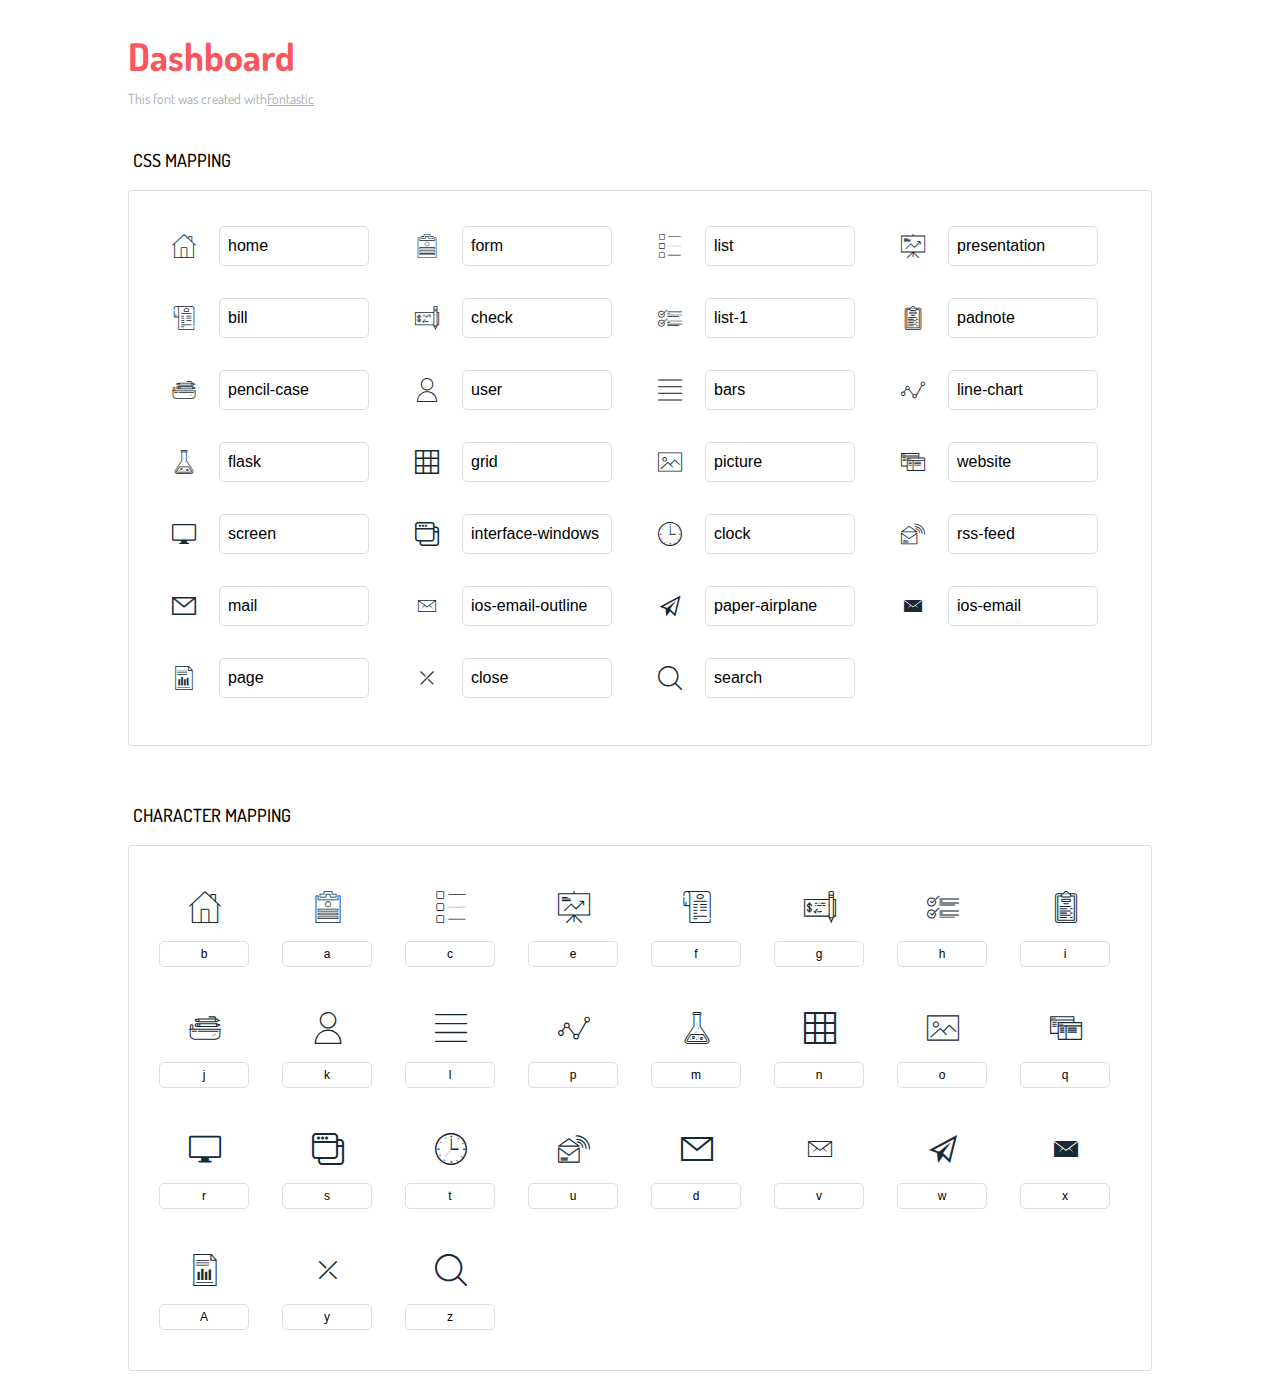
<file: icons-reference/icons-reference.html>
<!DOCTYPE html>
<html lang="en">
  <head>
    <meta charset="utf-8">
    <meta http-equiv="X-UA-Compatible" content="IE=edge,chrome=1">
    <meta name="viewport" content="width=device-width,initial-scale=1">
    <title>Font Reference - Dashboard</title>
    <link href="http://fonts.googleapis.com/css?family=Dosis:400,500,700" rel="stylesheet" type="text/css">
    <link rel="stylesheet" href="styles.css">
    <style type="text/css">html,body,div,span,applet,object,iframe,h1,h2,h3,h4,h5,h6,p,blockquote,pre,a,abbr,acronym,address,big,cite,code,del,dfn,em,img,ins,kbd,q,s,samp,small,strike,strong,sub,sup,tt,var,dl,dt,dd,ol,ul,li,fieldset,form,label,legend,table,caption,tbody,tfoot,thead,tr,th,td{margin:0;padding:0;border:0;outline:0;font-weight:inherit;font-style:inherit;font-family:inherit;font-size:100%;vertical-align:baseline}body{line-height:1;color:#000;background:#fff}ol,ul{list-style:none}table{border-collapse:separate;border-spacing:0;vertical-align:middle}caption,th,td{text-align:left;font-weight:normal;vertical-align:middle}a img{border:none}*{-webkit-box-sizing:border-box;-moz-box-sizing:border-box;box-sizing:border-box}body{font-family:'Dosis','Tahoma',sans-serif}.container{margin:15px auto;width:80%}h1{margin:40px 0 20px;font-weight:700;font-size:38px;line-height:32px;color:#fb565e}h2{font-size:18px;padding:0 0 21px 5px;margin:45px 0 0 0;text-transform:uppercase;font-weight:500}.small{font-size:14px;color:#a5adb4;}.small a{color:#a5adb4;}.small a:hover{color:#fb565e}.glyphs.character-mapping{margin:0 0 20px 0;padding:20px 0 20px 30px;color:rgba(0,0,0,0.5);border:1px solid #d8e0e5;-webkit-border-radius:3px;border-radius:3px;}.glyphs.character-mapping li{margin:0 30px 20px 0;display:inline-block;width:90px}.glyphs.character-mapping .icon{margin:10px 0 10px 15px;padding:15px;position:relative;width:55px;height:55px;color:#162a36 !important;overflow:hidden;-webkit-border-radius:3px;border-radius:3px;font-size:32px;}.glyphs.character-mapping .icon svg{fill:#000}.glyphs.character-mapping input{margin:0;padding:5px 0;line-height:12px;font-size:12px;display:block;width:100%;border:1px solid #d8e0e5;-webkit-border-radius:5px;border-radius:5px;text-align:center;outline:0;}.glyphs.character-mapping input:focus{border:1px solid #fbde4a;-webkit-box-shadow:inset 0 0 3px #fbde4a;box-shadow:inset 0 0 3px #fbde4a}.glyphs.character-mapping input:hover{-webkit-box-shadow:inset 0 0 3px #fbde4a;box-shadow:inset 0 0 3px #fbde4a}.glyphs.css-mapping{margin:0 0 60px 0;padding:30px 0 20px 30px;color:rgba(0,0,0,0.5);border:1px solid #d8e0e5;-webkit-border-radius:3px;border-radius:3px;}.glyphs.css-mapping li{margin:0 30px 20px 0;padding:0;display:inline-block;overflow:hidden}.glyphs.css-mapping .icon{margin:0;margin-right:10px;padding:13px;height:50px;width:50px;color:#162a36 !important;overflow:hidden;float:left;font-size:24px}.glyphs.css-mapping input{margin:0;margin-top:5px;padding:8px;line-height:16px;font-size:16px;display:block;width:150px;height:40px;border:1px solid #d8e0e5;-webkit-border-radius:5px;border-radius:5px;background:#fff;outline:0;float:right;}.glyphs.css-mapping input:focus{border:1px solid #fbde4a;-webkit-box-shadow:inset 0 0 3px #fbde4a;box-shadow:inset 0 0 3px #fbde4a}.glyphs.css-mapping input:hover{-webkit-box-shadow:inset 0 0 3px #fbde4a;box-shadow:inset 0 0 3px #fbde4a}</style>
  </head>
  <body>
    <div class="container">
      <h1>Dashboard</h1>
      <p class="small">This font was created with<a href="http://fontastic.me/">Fontastic</a></p>
      <h2>CSS mapping</h2>
      <ul class="glyphs css-mapping">
        <li>
          <div class="icon icon-home"></div>
          <input type="text" readonly="readonly" value="home">
        </li>
        <li>
          <div class="icon icon-form"></div>
          <input type="text" readonly="readonly" value="form">
        </li>
        <li>
          <div class="icon icon-list"></div>
          <input type="text" readonly="readonly" value="list">
        </li>
        <li>
          <div class="icon icon-presentation"></div>
          <input type="text" readonly="readonly" value="presentation">
        </li>
        <li>
          <div class="icon icon-bill"></div>
          <input type="text" readonly="readonly" value="bill">
        </li>
        <li>
          <div class="icon icon-check"></div>
          <input type="text" readonly="readonly" value="check">
        </li>
        <li>
          <div class="icon icon-list-1"></div>
          <input type="text" readonly="readonly" value="list-1">
        </li>
        <li>
          <div class="icon icon-padnote"></div>
          <input type="text" readonly="readonly" value="padnote">
        </li>
        <li>
          <div class="icon icon-pencil-case"></div>
          <input type="text" readonly="readonly" value="pencil-case">
        </li>
        <li>
          <div class="icon icon-user"></div>
          <input type="text" readonly="readonly" value="user">
        </li>
        <li>
          <div class="icon icon-bars"></div>
          <input type="text" readonly="readonly" value="bars">
        </li>
        <li>
          <div class="icon icon-line-chart"></div>
          <input type="text" readonly="readonly" value="line-chart">
        </li>
        <li>
          <div class="icon icon-flask"></div>
          <input type="text" readonly="readonly" value="flask">
        </li>
        <li>
          <div class="icon icon-grid"></div>
          <input type="text" readonly="readonly" value="grid">
        </li>
        <li>
          <div class="icon icon-picture"></div>
          <input type="text" readonly="readonly" value="picture">
        </li>
        <li>
          <div class="icon icon-website"></div>
          <input type="text" readonly="readonly" value="website">
        </li>
        <li>
          <div class="icon icon-screen"></div>
          <input type="text" readonly="readonly" value="screen">
        </li>
        <li>
          <div class="icon icon-interface-windows"></div>
          <input type="text" readonly="readonly" value="interface-windows">
        </li>
        <li>
          <div class="icon icon-clock"></div>
          <input type="text" readonly="readonly" value="clock">
        </li>
        <li>
          <div class="icon icon-rss-feed"></div>
          <input type="text" readonly="readonly" value="rss-feed">
        </li>
        <li>
          <div class="icon icon-mail"></div>
          <input type="text" readonly="readonly" value="mail">
        </li>
        <li>
          <div class="icon icon-ios-email-outline"></div>
          <input type="text" readonly="readonly" value="ios-email-outline">
        </li>
        <li>
          <div class="icon icon-paper-airplane"></div>
          <input type="text" readonly="readonly" value="paper-airplane">
        </li>
        <li>
          <div class="icon icon-ios-email"></div>
          <input type="text" readonly="readonly" value="ios-email">
        </li>
        <li>
          <div class="icon icon-page"></div>
          <input type="text" readonly="readonly" value="page">
        </li>
        <li>
          <div class="icon icon-close"></div>
          <input type="text" readonly="readonly" value="close">
        </li>
        <li>
          <div class="icon icon-search"></div>
          <input type="text" readonly="readonly" value="search">
        </li>
      </ul>
      <h2>Character mapping</h2>
      <ul class="glyphs character-mapping">
        <li>
          <div data-icon="b" class="icon"></div>
          <input type="text" readonly="readonly" value="b">
        </li>
        <li>
          <div data-icon="a" class="icon"></div>
          <input type="text" readonly="readonly" value="a">
        </li>
        <li>
          <div data-icon="c" class="icon"></div>
          <input type="text" readonly="readonly" value="c">
        </li>
        <li>
          <div data-icon="e" class="icon"></div>
          <input type="text" readonly="readonly" value="e">
        </li>
        <li>
          <div data-icon="f" class="icon"></div>
          <input type="text" readonly="readonly" value="f">
        </li>
        <li>
          <div data-icon="g" class="icon"></div>
          <input type="text" readonly="readonly" value="g">
        </li>
        <li>
          <div data-icon="h" class="icon"></div>
          <input type="text" readonly="readonly" value="h">
        </li>
        <li>
          <div data-icon="i" class="icon"></div>
          <input type="text" readonly="readonly" value="i">
        </li>
        <li>
          <div data-icon="j" class="icon"></div>
          <input type="text" readonly="readonly" value="j">
        </li>
        <li>
          <div data-icon="k" class="icon"></div>
          <input type="text" readonly="readonly" value="k">
        </li>
        <li>
          <div data-icon="l" class="icon"></div>
          <input type="text" readonly="readonly" value="l">
        </li>
        <li>
          <div data-icon="p" class="icon"></div>
          <input type="text" readonly="readonly" value="p">
        </li>
        <li>
          <div data-icon="m" class="icon"></div>
          <input type="text" readonly="readonly" value="m">
        </li>
        <li>
          <div data-icon="n" class="icon"></div>
          <input type="text" readonly="readonly" value="n">
        </li>
        <li>
          <div data-icon="o" class="icon"></div>
          <input type="text" readonly="readonly" value="o">
        </li>
        <li>
          <div data-icon="q" class="icon"></div>
          <input type="text" readonly="readonly" value="q">
        </li>
        <li>
          <div data-icon="r" class="icon"></div>
          <input type="text" readonly="readonly" value="r">
        </li>
        <li>
          <div data-icon="s" class="icon"></div>
          <input type="text" readonly="readonly" value="s">
        </li>
        <li>
          <div data-icon="t" class="icon"></div>
          <input type="text" readonly="readonly" value="t">
        </li>
        <li>
          <div data-icon="u" class="icon"></div>
          <input type="text" readonly="readonly" value="u">
        </li>
        <li>
          <div data-icon="d" class="icon"></div>
          <input type="text" readonly="readonly" value="d">
        </li>
        <li>
          <div data-icon="v" class="icon"></div>
          <input type="text" readonly="readonly" value="v">
        </li>
        <li>
          <div data-icon="w" class="icon"></div>
          <input type="text" readonly="readonly" value="w">
        </li>
        <li>
          <div data-icon="x" class="icon"></div>
          <input type="text" readonly="readonly" value="x">
        </li>
        <li>
          <div data-icon="A" class="icon"></div>
          <input type="text" readonly="readonly" value="A">
        </li>
        <li>
          <div data-icon="y" class="icon"></div>
          <input type="text" readonly="readonly" value="y">
        </li>
        <li>
          <div data-icon="z" class="icon"></div>
          <input type="text" readonly="readonly" value="z">
        </li>
      </ul>
    </div>
    <script>(function() {
  var glyphs, i, len, ref;

  ref = document.getElementsByClassName('glyphs');
  for (i = 0, len = ref.length; i < len; i++) {
    glyphs = ref[i];
    glyphs.addEventListener('click', function(event) {
      if (event.target.tagName === 'INPUT') {
        return event.target.select();
      }
    });
  }

}).call(this);

    </script>
  </body>
</html>
</file>
<file: css/fontastic.css>
@charset "UTF-8";

@font-face {
  font-family: "dashboard";
  src:url("../fonts/dashboard.eot");
  src:url("../fonts/dashboard.eot?#iefix") format("embedded-opentype"),
    url("../fonts/dashboard.woff") format("woff"),
    url("../fonts/dashboard.ttf") format("truetype"),
    url("../fonts/dashboard.svg#dashboard") format("svg");
  font-weight: normal;
  font-style: normal;

}

[data-icon]:before {
  font-family: "dashboard" !important;
  content: attr(data-icon);
  font-style: normal !important;
  font-weight: normal !important;
  font-variant: normal !important;
  text-transform: none !important;
  speak: none;
  line-height: 1;
  -webkit-font-smoothing: antialiased;
  -moz-osx-font-smoothing: grayscale;
}

[class^="icon-"]:before,
[class*=" icon-"]:before {
  font-family: "dashboard" !important;
  font-style: normal !important;
  font-weight: normal !important;
  font-variant: normal !important;
  text-transform: none !important;
  speak: none;
  line-height: 1;
  -webkit-font-smoothing: antialiased;
  -moz-osx-font-smoothing: grayscale;
}

.icon-home:before {
  content: "\62";
}
.icon-form:before {
  content: "\61";
}
.icon-list:before {
  content: "\63";
}
.icon-presentation:before {
  content: "\65";
}
.icon-bill:before {
  content: "\66";
}
.icon-check:before {
  content: "\67";
}
.icon-list-1:before {
  content: "\68";
}
.icon-padnote:before {
  content: "\69";
}
.icon-pencil-case:before {
  content: "\6a";
}
.icon-user:before {
  content: "\6b";
}
.icon-bars:before {
  content: "\6c";
}
.icon-line-chart:before {
  content: "\70";
}
.icon-flask:before {
  content: "\6d";
}
.icon-grid:before {
  content: "\6e";
}
.icon-picture:before {
  content: "\6f";
}
.icon-website:before {
  content: "\71";
}
.icon-screen:before {
  content: "\72";
}
.icon-interface-windows:before {
  content: "\73";
}
.icon-clock:before {
  content: "\74";
}
.icon-rss-feed:before {
  content: "\75";
}
.icon-mail:before {
  content: "\64";
}
.icon-ios-email-outline:before {
  content: "\76";
}
.icon-paper-airplane:before {
  content: "\77";
}
.icon-ios-email:before {
  content: "\78";
}
.icon-page:before {
  content: "\41";
}
.icon-close:before {
  content: "\79";
}
.icon-search:before {
  content: "\7a";
}
</file>
<file: css/custom.css>
/* your styles go here */
</file>
<file: icons-reference/styles.css>
@charset "UTF-8";

@font-face {
  font-family: "dashboard";
  src:url("fonts/dashboard.eot");
  src:url("fonts/dashboard.eot?#iefix") format("embedded-opentype"),
    url("fonts/dashboard.woff") format("woff"),
    url("fonts/dashboard.ttf") format("truetype"),
    url("fonts/dashboard.svg#dashboard") format("svg");
  font-weight: normal;
  font-style: normal;

}

[data-icon]:before {
  font-family: "dashboard" !important;
  content: attr(data-icon);
  font-style: normal !important;
  font-weight: normal !important;
  font-variant: normal !important;
  text-transform: none !important;
  speak: none;
  line-height: 1;
  -webkit-font-smoothing: antialiased;
  -moz-osx-font-smoothing: grayscale;
}

[class^="icon-"]:before,
[class*=" icon-"]:before {
  font-family: "dashboard" !important;
  font-style: normal !important;
  font-weight: normal !important;
  font-variant: normal !important;
  text-transform: none !important;
  speak: none;
  line-height: 1;
  -webkit-font-smoothing: antialiased;
  -moz-osx-font-smoothing: grayscale;
}

.icon-home:before {
  content: "\62";
}
.icon-form:before {
  content: "\61";
}
.icon-list:before {
  content: "\63";
}
.icon-presentation:before {
  content: "\65";
}
.icon-bill:before {
  content: "\66";
}
.icon-check:before {
  content: "\67";
}
.icon-list-1:before {
  content: "\68";
}
.icon-padnote:before {
  content: "\69";
}
.icon-pencil-case:before {
  content: "\6a";
}
.icon-user:before {
  content: "\6b";
}
.icon-bars:before {
  content: "\6c";
}
.icon-line-chart:before {
  content: "\70";
}
.icon-flask:before {
  content: "\6d";
}
.icon-grid:before {
  content: "\6e";
}
.icon-picture:before {
  content: "\6f";
}
.icon-website:before {
  content: "\71";
}
.icon-screen:before {
  content: "\72";
}
.icon-interface-windows:before {
  content: "\73";
}
.icon-clock:before {
  content: "\74";
}
.icon-rss-feed:before {
  content: "\75";
}
.icon-mail:before {
  content: "\64";
}
.icon-ios-email-outline:before {
  content: "\76";
}
.icon-paper-airplane:before {
  content: "\77";
}
.icon-ios-email:before {
  content: "\78";
}
.icon-page:before {
  content: "\41";
}
.icon-close:before {
  content: "\79";
}
.icon-search:before {
  content: "\7a";
}
</file>
<file: css/grasp_mobile_progress_circle-1.0.0.min.css>
.gmpc{position:relative}.gmpc-percent-text{position:absolute;width:100%;top:50%;left:50%;transform:translate(-50%,-50%);text-align:center}
</file>
<file: css/style.sea.css>
/*
==========================================================
==========================================================

Bootstrapious Dashboard Template 1.2

https://bootstrapious.com/p/bootstrap-4-dashboard

==========================================================
==========================================================
*/
/*
* ==========================================================
*     GENERAL
* ==========================================================
*/
.text-bold {
  font-weight: 700;
}

.text-small {
  font-size: 0.9rem;
}

.text-xsmall {
  font-size: 0.8rem;
}

.text-gray {
  color: #868e96;
}

.text-uppercase {
  letter-spacing: 0.2em;
}

.lh-2 {
  line-height: 2;
}

a {
  display: inline-block;
  text-decoration: none;
  color: #fff;
}

body {
  overflow-x: hidden;
}

i {
  display: inline-block;
}

span {
  display: inline-block;
}

.mt-30px {
  margin-top: 30px !important;
}

.mb-30px {
  margin-bottom: 30px !important;
}

i[class*='icon-'] {
  -webkit-transform: translateY(4px);
  transform: translateY(4px);
}

table {
  font-size: 0.9em;
  color: #666;
}

.btn-xs {
  font-size: 0.7em !important;
  padding: 2px 5px !important;
  border-radius: 2px !important;
}

.badge {
  font-weight: 400;
  border-radius: 0;
}

.badge.badge-primary {
  background: #379392;
}

.page {
  position: absolute;
  top: 0;
  right: 0;
  -webkit-transition: width 0.3s linear;
  transition: width 0.3s linear;
  width: calc(100% - 200px);
  background-color: #F4F7FA;
  min-height: 100vh;
  padding-bottom: 50px;
}

.page.active {
  width: calc(100% - 70px);
}

h2 {
  color: #555;
  font-weight: 400;
}

.breadcrumb-holder {
  background: #eceeef;
}

.breadcrumb-holder .breadcrumb {
  padding: 15px 0;
  font-size: 0.85em;
  font-weight: 300;
  color: #999;
  margin-bottom: 0;
}

.breadcrumb-holder .breadcrumb a:hover, .breadcrumb-holder .breadcrumb:focus {
  text-decoration: none;
}

.breadcrumb-holder .breadcrumb .container {
  padding: 0;
}

.card {
  margin-bottom: 30px;
  -webkit-box-shadow: 1px 1px 2px rgba(0, 0, 0, 0.1);
  box-shadow: 1px 1px 2px rgba(0, 0, 0, 0.1);
}

.card-header h1,
.card-header h2,
.card-header h3,
.card-header h4,
.card-header h5,
.card-header h6 {
  margin-bottom: 0;
}

.card:not([class*="text"]) p {
  color: #888;
}

.display {
  font-weight: 400 !important;
}

.section-padding {
  padding: 3rem 0;
}

.section-no-padding-bottom {
  padding-bottom: 0;
}

section header {
  padding-top: 2rem;
  padding-bottom: 2rem;
}

@media (min-width: 768px) {
  .container-fluid {
    padding: 0 3rem;
  }
}

.list-group-item {
  border-right: 0;
  border-left: 0;
}

.list-group-item:first-child, .list-group-item:last-child {
  border-radius: 0;
}

.overflow-hidden {
  overflow: hidden;
}

.tile-link {
  position: absolute;
  cursor: pointer;
  width: 100%;
  height: 100%;
  left: 0;
  top: 0;
  z-index: 30;
}

/*
* ==========================================================
*     Main NAVBAR
* ==========================================================
*/
nav.navbar {
  background: #393836;
  padding: .8rem 0;
  /* Navbar Brand --------- */
  /*  Dropdowns ------------ */
  /* Toggle Button ---------- */
}

nav.navbar .side-navbar-wrapper {
  width: 100%;
  height: 100%;
}

nav.navbar .container-fluid {
  width: 100%;
}

nav.navbar .navbar-holder {
  width: 100%;
}

nav.navbar a {
  font-size: .8rem;
  color: #fff;
  position: relative;
}

nav.navbar .badge {
  position: absolute;
  top: 0;
  right: 0;
}

nav.navbar a.language span {
  margin-left: .2rem;
  vertical-align: middle;
}

nav.navbar a.logout i {
  margin-left: 5px;
}

nav.navbar small {
  font-size: 0.75rem;
  color: #999;
}

nav.navbar a.navbar-brand {
  margin-left: 10px;
}

nav.navbar .brand-text {
  text-transform: uppercase;
}

nav.navbar .brand-text strong {
  font-size: 1.5em;
}

nav.navbar .nav-menu {
  margin-bottom: 0;
}

nav.navbar .dropdown-toggle::after {
  border: none !important;
  content: '\f107';
  vertical-align: baseline;
  font-family: 'FontAwesome';
  margin-left: .3rem;
}

nav.navbar .dropdown-menu {
  right: 0;
  left: auto;
  float: left;
  margin-top: 16px;
  margin-bottom: 0;
  padding-top: 0;
  padding-bottom: 0;
  font-size: 1rem;
  padding: 1rem;
}

nav.navbar .dropdown-menu .dropdown-item {
  color: #666;
  padding: 10px;
}

nav.navbar .dropdown-menu .dropdown-item:active {
  color: #fff;
}

nav.navbar .dropdown-menu .dropdown-item:active span,
nav.navbar .dropdown-menu .dropdown-item:active small {
  color: #fff;
}

nav.navbar .dropdown-menu .dropdown-item span {
  color: #777;
}

nav.navbar .dropdown-menu .dropdown-item i {
  margin-right: 5px;
}

nav.navbar .msg-body span,
nav.navbar .msg-body strong {
  display: block;
}

nav.navbar .msg-body span {
  font-size: 0.85em;
}

nav.navbar .msg-profile {
  margin-right: 10px;
  width: 50px;
}

nav.navbar .notification-content {
  font-size: .8rem;
  margin-right: .5rem;
}

nav.navbar a.menu-btn {
  width: 40px;
  height: 40px;
  line-height: 40px;
  background: #292929;
  color: #fff;
  text-align: center;
  padding: 0 !important;
}

nav.navbar a.menu-btn i[class*='icon-'] {
  -webkit-transform: translateY(4px);
  transform: translateY(4px);
}

nav.navbar a.menu-btn:hover {
  background: #379392;
}

/*  NAVBAR MEDIAQUERIES ---------------------------------- */
@media (max-width: 575px) {
  nav.navbar .dropdown {
    position: static;
  }
  nav.navbar .dropdown-menu {
    width: 90vw;
    right: 2.5vw;
    left: 2.5vw;
    margin: 0 auto;
  }
  nav.navbar .notification {
    -webkit-box-orient: vertical;
    -webkit-box-direction: normal;
    -ms-flex-direction: column;
    flex-direction: column;
  }
}

@media (min-width: 992px) {
  nav.navbar .dropdown-menu strong {
    font-weight: 400;
  }
  nav.navbar .dropdown-menu a {
    font-size: 0.9em;
  }
}

/*
* ==========================================================
*     SIDE NAVBAR
* ==========================================================
*/
.side-navbar {
  position: fixed;
  top: 0;
  left: 0;
  width: 200px;
  height: 100%;
  width: 200px;
  text-align: left;
  background: #393836;
  color: #fff;
  z-index: 999;
  overflow-y: auto;
  -webkit-transition: all 0.3s;
  transition: all 0.3s;
  /*  Side navbar small ------------------------ */
}

.side-navbar .scrolled-wrapper {
  width: 100%;
  height: 100%;
}

.side-navbar.hide {
  left: -70px;
}

.side-navbar a.brand-small {
  text-transform: uppercase;
  font-weight: 500;
  padding: 0;
}

.side-navbar a.brand-small:hover, .side-navbar a.brand-small:focus {
  background: none;
}

.side-navbar a.brand-small strong {
  font-size: 1.5rem;
}

.side-navbar li {
  position: relative;
}

.side-navbar li a {
  position: relative;
  font-size: .9rem;
  font-weight: 300;
  color: #fff;
  text-decoration: none;
  width: 100%;
  padding: 12px;
}

.side-navbar li a:focus, .side-navbar li a:hover, .side-navbar li a[aria-expanded="true"] {
  background: #379392;
  color: #fff;
  text-decoration: none;
}

.side-navbar li a[data-toggle="collapse"]::before {
  content: '\f104';
  display: inline-block;
  -webkit-transform: translateY(-50%);
  transform: translateY(-50%);
  font-family: 'FontAwesome';
  position: absolute;
  top: 50%;
  right: 20px;
}

.side-navbar li a[aria-expanded="true"]::before {
  content: '\f107';
  color: #fff;
}

.side-navbar li.active > a {
  background: #379392;
}

.side-navbar li li.active > a {
  background: #308080 !important;
}

.side-navbar li ul {
  background: #292929;
  position: relative;
  min-width: 100%;
  left: 0;
  padding-left: 0;
}

.side-navbar li ul a {
  padding-left: 20px;
  font-size: .85rem;
}

.side-navbar li ul.collapse a {
  border-left: 2px solid #379392;
}

.side-navbar li ul.collapse a:hover {
  background: #121212;
}

.side-navbar .sidenav-header {
  background: #292929;
  padding: 14px;
  margin-bottom: 10px;
}

.side-navbar .sidenav-header img {
  width: 50px;
  height: 50px;
}

.side-navbar .sidenav-header span {
  font-size: 0.8em;
  color: #666;
}

.side-navbar .sidenav-header h2 {
  margin: 10px 0 0;
  text-transform: uppercase;
  letter-spacing: .1em;
}

.side-navbar .sidenav-heading {
  font-weight: 700;
  color: #adb5bd;
  font-size: .9rem;
  text-transform: uppercase;
  letter-spacing: .1em;
  margin-left: 10px;
  margin-top: 10px;
  margin-bottom: 10px;
}

.side-navbar i[class*='icon-'] {
  -webkit-transform: translateY(2px);
  transform: translateY(2px);
}

.side-navbar span {
  display: inline-block;
}

.side-navbar i {
  font-size: inherit;
  margin-right: 10px;
}

.side-navbar .badge {
  display: inline-block;
  font-size: 0.6em;
  vertical-align: middle;
}

.side-navbar .brand-small {
  display: none;
}

.side-navbar.shrink {
  width: 70px;
  text-align: center;
}

.side-navbar.shrink .brand-small {
  display: block;
}

.side-navbar.shrink .sidenav-header-inner {
  display: none;
}

.side-navbar.shrink .sidenav-heading {
  margin-left: 0;
  font-size: .8rem;
}

.side-navbar.shrink ul li a {
  font-size: .7rem;
  padding-left: 5px;
  padding-right: 5px;
}

.side-navbar.shrink ul li a[data-toggle="collapse"]::before {
  content: '\f107';
  -webkit-transform: translateX(50%);
  transform: translateX(50%);
  position: absolute;
  top: auto;
  right: 50%;
  bottom: 0;
  left: auto;
}

.side-navbar.shrink ul li a[data-toggle="collapse"][aria-expanded="true"]::before {
  content: '\f106';
}

.side-navbar.shrink ul li ul a {
  padding-left: 10px;
  font-size: .7rem;
}

.side-navbar.shrink i {
  display: block;
  margin-right: 0;
  font-size: 1rem;
}

.side-navbar.shrink .arrow {
  float: none;
  -webkit-transform: none !important;
  transform: none !important;
}

.side-navbar.shrink .badge {
  display: none;
}

/* SIDE NAVBAR MEDIAQUERIES ------------------------------ */
@media (max-width: 1199px) {
  .page {
    width: 100%;
  }
  .page.active {
    width: 100%;
  }
  .page.active-sm {
    width: calc(100% - 70px);
  }
  .side-navbar {
    left: -70px;
    width: 70px;
    text-align: center;
  }
  .side-navbar.show-sm {
    left: 0 !important;
  }
  .side-navbar .brand-small {
    display: block;
  }
  .side-navbar .sidenav-header-inner {
    display: none;
  }
  .side-navbar .sidenav-heading {
    margin-left: 0;
    font-size: .8rem;
  }
  .side-navbar ul li a {
    font-size: .7rem;
    padding-left: 5px;
    padding-right: 5px;
  }
  .side-navbar ul li a[data-toggle="collapse"]::before {
    content: '\f107';
    -webkit-transform: translateX(50%);
    transform: translateX(50%);
    position: absolute;
    top: auto;
    right: 50%;
    bottom: 0;
    left: auto;
  }
  .side-navbar ul li a[data-toggle="collapse"][aria-expanded="true"]::before {
    content: '\f106';
  }
  .side-navbar ul li ul a {
    padding-left: 10px;
    font-size: .7rem;
  }
  .side-navbar i {
    display: block;
    margin-right: 0;
    font-size: 1rem;
  }
  .side-navbar .arrow {
    float: none;
    -webkit-transform: none !important;
    transform: none !important;
  }
  .side-navbar .badge {
    display: none;
  }
}

/* Malihu Custom Scroll */
.mCSB_scrollTools {
  width: 4px;
}

.mCSB_inside > .mCSB_container {
  margin-right: 0 !important;
}

.mCSB_scrollTools .mCSB_dragger .mCSB_dragger_bar {
  background-color: #379392;
}

.mCSB_scrollTools .mCSB_dragger .mCSB_dragger_bar:hover {
  background-color: #379392;
}

/*
* ==========================================================
*      DASHBOARD COUNTS
* ==========================================================
*/
.dashboard-counts {
  color: #333;
}

.dashboard-counts .count-title span {
  font-size: 0.8em;
  color: #aaa;
  display: block;
}

.dashboard-counts .count-title i {
  font-size: 1.5em;
  color: #379392;
}

.dashboard-counts .icon {
  margin-right: 10px;
}

.dashboard-counts strong {
  font-size: 0.9em;
  font-weight: 500;
  color: #555;
  display: block;
}

.dashboard-counts .count-number {
  font-size: 2.2em;
  font-weight: 300;
}

/* DASHBOARD COUNTS MEDIAQUERIES ------------------------- */
@media (max-width: 991px) {
  .dashboard-counts div[class*='col-'] {
    margin-bottom: 20px;
  }
}

@media (min-width: 768px) {
  .dashboard-counts strong {
    font-size: 1em;
  }
  .dashboard-counts span {
    font-size: 0.9em;
  }
  .dashboard-counts .count-number {
    font-size: 3em;
  }
}

/*
* ==========================================================
*     DASHBOARD HEADER
* ==========================================================
*/
.dashboard-header {
  background: #fff;
  border-top: 1px solid #eee;
  border-bottom: 1px solid #eee;
}

.dashboard-header .check-lists {
  margin-top: 20px;
}

.dashboard-header .check-lists label {
  font-size: 0.75em;
}

.dashboard-header .pie-chart {
  position: relative;
  width: 300px;
  height: 300px;
  max-width: 100%;
  margin: 0 auto;
}

.dashboard-header p {
  font-size: 0.75rem;
  font-weight: 400;
  color: #888;
}

.dashboard-header li {
  margin-bottom: 10px;
}

/* DASHBOARD HEADER MEDIAQUERIES ------------------------- */
@media (max-width: 991px) {
  .dashboard-header {
    background: none;
    border: none;
    padding: 0;
  }
  .dashboard-header div[class*='col-'] {
    margin-bottom: 30px;
  }
  .dashboard-header div[class*='col-']:last-of-type {
    margin-bottom: 0;
  }
  .dashboard-header .card {
    background: #fff;
    padding: 30px;
    -webkit-box-shadow: 1px 1px 2px rgba(0, 0, 0, 0.1);
    box-shadow: 1px 1px 2px rgba(0, 0, 0, 0.1);
    height: 100%;
  }
}

@media (min-width: 768px) {
  .dashboard-header p {
    font-size: 0.9em;
  }
  .dashboard-header h2 {
    font-size: 1.3rem;
  }
  .dashboard-header .check-lists label {
    font-size: 0.85em;
  }
}

@media (min-width: 992px) {
  .dashboard-header {
    margin-bottom: 30px;
  }
  .dashboard-header .card {
    -webkit-box-shadow: none;
    box-shadow: none;
    margin-bottom: 0;
  }
}

/*
* ==========================================================
*      STATISTICS
* ==========================================================
*/
.statistics {
  /* User Activity ------------- */
}

.statistics div[class*='col-'] .card {
  padding: 20px;
  margin-bottom: 0;
  height: 100%;
}

.statistics h2 {
  margin-bottom: 20px;
}

.statistics p {
  font-size: 0.8em;
  color: #999;
  margin-bottom: 5px;
}

.statistics .income .icon {
  font-size: 3.5em;
}

.statistics .income .number {
  font-size: 2.5em;
  color: #555;
}

.statistics .income strong {
  font-size: 1.5em;
}

.statistics .data-usage canvas {
  width: 100%;
  max-width: 200px;
  border: none;
}

.statistics .data-usage strong {
  font-size: 1.5em;
  display: block;
}

.statistics .data-usage small {
  font-size: 0.85em;
  font-weight: 300;
  color: #aaa;
}

.statistics .data-usage span {
  font-size: 0.95em;
  color: #aaa;
  display: block;
}

.statistics .data-usage p {
  margin-top: 10px;
  margin-bottom: 0;
}

.statistics .user-activity .number {
  font-size: 2.5em;
  font-weight: 300;
  color: #555;
}

.statistics .user-activity .progress {
  border-radius: 0;
  background: #f5f5f5;
}

.statistics .user-activity .progress .progress-bar.bg-primary {
  background: #379392 !important;
}

.statistics .user-activity .page-statistics {
  margin-top: 20px;
}

.statistics .user-activity .page-statistics strong {
  display: block;
  text-transform: uppercase;
  color: #379392;
  font-size: 2em;
}

/* STATISTICS  MEDIAQUERIES ------------------------- */
@media (max-width: 991px) {
  .statistics div[class*='col-'] .card {
    height: auto;
    margin-bottom: 30px;
  }
  .statistics div[class*='col-']:last-of-type .card {
    margin-bottom: 0;
  }
  .statistics .data-usage {
    text-align: center;
  }
  .statistics .data-usage div[class*='col-']:first-of-type {
    padding-bottom: 20px;
  }
  .statistics .data-usage .gmpc {
    padding-bottom: 20px !important;
  }
  p {
    font-size: 0.75em;
  }
}

@media (min-width: 768px) {
  .statistics h2 {
    font-size: 1.3rem;
  }
}

/*
* ==========================================================
*      UPDATES WIDGETS
* ==========================================================
*/
.updates .left-col {
  padding-right: 20px;
}

.updates .icon {
  margin-right: 10px;
}

.updates li {
  border-bottom: 1px solid #f3f3f3;
  padding: .75rem 1.25rem;
}

.updates .update-date {
  font-size: 1.3em;
  font-weight: 700;
  color: #bbb;
  display: block;
}

.updates span {
  font-size: 0.7em;
  font-weight: 300;
  color: #aaa;
  line-height: 0.5em;
  display: block;
}

.updates strong {
  font-weight: 400;
  color: #555;
  font-size: 0.9em;
}

.updates small {
  font-size: 0.75em;
}

.updates a {
  color: #555;
}

.updates a:hover, .updates a:focus {
  color: #555;
  text-decoration: none;
}

.updates h2 {
  margin-bottom: 0;
}

.updates p {
  font-size: 0.9em;
  color: #999;
  margin-bottom: 5px;
}

/* UPDATES MEDIAQUERIES ------------------------- */
@media (max-width: 991px) {
  .updates h2 {
    font-size: 1.05rem;
  }
  .updates strong {
    font-size: 1em;
    font-weight: 400;
  }
  .updates small {
    font-size: 0.85em;
  }
  .updates .full-date {
    font-size: 0.85em;
  }
}

/*
* ==========================================================
*      DAILY FEEDS AND ACTIVITES WIDGETS
* ==========================================================
*/
/*  Daily Feeds ------------------- */
.daily-feeds a.feed-profile {
  margin-right: 10px;
  width: 45px;
  height: 45px;
}

.daily-feeds a.feed-profile img {
  width: 100%;
  height: 100%;
}

.daily-feeds .badge {
  margin-right: 10px;
}

.daily-feeds strong {
  display: inline-block;
  margin-right: 5px;
}

.daily-feeds small {
  color: #999;
  display: block;
  margin-bottom: 5px;
}

.daily-feeds .message-card {
  padding: 10px;
  background: #fafafa;
  margin-left: 55px;
  margin-top: 10px;
  margin-bottom: 10px;
  -webkit-box-shadow: 1px 1px 2px rgba(0, 0, 0, 0.1);
  box-shadow: 1px 1px 2px rgba(0, 0, 0, 0.1);
}

.daily-feeds .full-date {
  line-height: 0.7em;
  margin-bottom: 10px;
}

.daily-feeds .CTAs a {
  margin-right: 5px;
}

.daily-feeds .CTAs a i {
  margin-right: 5px;
}

.daily-feeds .CTAs a:last-of-type {
  margin-right: 0;
}

.daily-feeds a.btn {
  color: #fff;
}

/* Activities  ------------------- */
.activities li {
  padding: 0;
}

.activities .date-holder {
  padding-right: 0;
}

.activities .date-holder .date {
  -webkit-box-shadow: none;
  box-shadow: none;
}

.activities .date-holder .date span {
  font-size: 0.8em;
}

.activities .date-holder .icon {
  width: 30px;
  height: 30px;
  line-height: 30px;
  background: #f5f5f5;
  text-align: center;
  margin: 0;
  display: inline-block;
}

.activities .date-holder span {
  display: block;
  margin: 10px;
}

.activities .content {
  border-left: 1px solid #eee;
  border-bottom: 20px;
  padding: 10px 20px;
}

.activities .content strong {
  display: block;
  margin-right: 5px;
}

/* UPDATES WIDGET MEDIAQUERIES ------------------------- */
@media (min-width: 768px) {
  .updates strong {
    font-size: 1em;
  }
  .updates small {
    font-size: 0.8em;
  }
}

/*
* ==========================================================
*      PROGRESS CIRCLE
* ==========================================================
*/
.gmpc {
  padding: 0 !important;
  width: 100% !important;
  height: auto !important;
  -webkit-box-shadow: none !important;
  box-shadow: none !important;
  color: #379392 !important;
  border-right: 1px solid #eee;
}

@media (max-width: 575px) {
  .gmpc {
    border-right: none;
    border-bottom: 1px solid #eee;
  }
}

/*
* ==========================================================
*       MAIN FOOTER
* ==========================================================
*/
footer.main-footer {
  position: absolute;
  width: 100%;
  bottom: 0;
  background: #222;
  padding: 10px 0;
}

footer.main-footer p {
  font-size: 0.7em;
  color: #777;
  margin: 0;
}

/* MAIN FOOTER MEDIAQUERIES ------------------------- */
@media (max-width: 575px) {
  footer.main-footer div[class*="col-"] {
    text-align: center !important;
  }
}

@media (min-width: 768px) {
  footer.main-footer p {
    font-size: 0.9em;
  }
}

/*
* ==========================================================
*       UTILITIES
* ==========================================================
*/
.bg-cover {
  background-size: cover;
}

/*
* ==========================================================
*     POLAR CHART
* ==========================================================
*/
.polar-chart-example .chart-container {
  width: 500px;
  max-width: 100%;
  margin: 20px auto;
}

/*
* ==========================================================
*     PIE CHART
* ==========================================================
*/
.pie-chart-example .chart-container {
  width: 500px;
  max-width: 100%;
  margin: 20px auto;
}

/*
* ==========================================================
*     RADAR CHART
* ==========================================================
*/
.radar-chart-example .chart-container {
  width: 500px;
  max-width: 100%;
  margin: 20px auto;
}

/* CHARTS MEDIAQUERIES -------------------------- */
@media (min-width: 768px) {
  section.charts h2 {
    font-size: 1rem;
  }
}

/*
* ==========================================================
*     FORMS ELEMENTS
* ==========================================================
*/
label {
  font-size: .9rem;
}

.form-control {
  height: calc(2.4rem + 2px);
  padding: 0.45rem 0.75rem;
  font-size: 1rem;
  line-height: 1.5;
  color: #495057;
  border-radius: 0;
}

.form-control::-moz-placeholder {
  font-size: 0.75em;
  font-weight: 400;
  color: #aaa;
  font-family: "Roboto", sans-serif;
}

.form-control::-webkit-input-placeholder {
  font-size: 0.75em;
  font-weight: 400;
  color: #aaa;
  font-family: "Roboto", sans-serif;
}

.form-control:-ms-input-placeholder {
  font-size: 0.75em;
  font-weight: 400;
  color: #aaa;
  font-family: "Roboto", sans-serif;
}

.form-control-sm {
  height: calc(1.8125rem + 2px);
  padding: 0.25rem 0.5rem;
  font-size: 0.875rem;
  line-height: 1.5;
}

.form-control-lg {
  height: calc(2.875rem + 2px);
  padding: 0.5rem 1rem;
  font-size: 1.25rem;
  line-height: 1.5;
}

textarea.form-control {
  height: auto;
}

select.form-control {
  font-weight: 300;
}

select.form-control[size], select.form-control[multiple] {
  height: auto;
}

select.form-control option {
  color: #999;
  font-weight: 300;
}

.custom-select {
  height: calc(2.4rem + 2px);
  padding: 0.375rem 1.75rem 0.375rem 0.75rem;
  line-height: 1.5;
  color: #495057;
  background: #fff url("data:image/svg+xml;charset=utf8,%3Csvg xmlns='http://www.w3.org/2000/svg' viewBox='0 0 4 5'%3E%3Cpath fill='%23343a40' d='M2 0L0 2h4zm0 5L0 3h4z'/%3E%3C/svg%3E") no-repeat right 0.75rem center;
  background-size: 8px 10px;
  border: 1px solid #ced4da;
  border-radius: 0;
}

.custom-select:focus {
  border-color: #7ccecd;
  outline: 0;
}

.custom-select-sm {
  height: calc(1.8125rem + 2px);
  padding-top: 0.375rem;
  padding-bottom: 0.375rem;
  font-size: 75%;
}

.custom-select-lg {
  height: calc(2.875rem + 2px);
  padding-top: 0.375rem;
  padding-bottom: 0.375rem;
  font-size: 125%;
}

.form-group {
  margin-bottom: 10px;
}

.form-group div[class*='col-'] {
  margin-bottom: 10px;
}

.input-group-text {
  color: #868e96;
  background: #fff;
  border-radius: 0;
}

.form-group-material {
  position: relative;
  margin-bottom: 30px;
}

input.input-material {
  width: 100%;
  border: none;
  border-bottom: 1px solid #eee;
  padding: 10px 0;
  color: #868e96;
  font-weight: 300;
}

input.input-material.is-valid {
  border-color: #28a745 !important;
}

input.input-material.is-invalid {
  border-color: #dc3545 !important;
}

input.input-material:focus {
  border-color: #379392;
  outline: none;
}

input.input-material ~ label {
  color: #aaa;
  position: absolute;
  top: 14px;
  left: 0;
  cursor: text;
  -webkit-transition: all 0.2s;
  transition: all 0.2s;
  font-weight: 300;
}

input.input-material ~ label.active {
  font-size: 0.8rem;
  top: -10px;
  color: #379392;
}

input.input-material.is-invalid ~ label {
  color: #dc3545;
}

input.form-control-custom {
  visibility: hidden;
  width: 1px;
}

input.form-control-custom:checked + label::before {
  background: #379392 !important;
}

input.form-control-custom:checked + label::after {
  opacity: 1 !important;
}

input.form-control-custom.radio-custom + label::before {
  border-radius: 50%;
}

input.form-control-custom.radio-custom + label::after {
  content: '';
  width: 6px;
  height: 6px;
  line-height: 6px;
  background: #fff;
  border-radius: 50%;
  top: 7px;
  left: 5px;
}

input.form-control-custom[disabled] + label {
  cursor: not-allowed;
}

input.form-control-custom[disabled] + label::before, input.form-control-custom[disabled] + label::after {
  border: 2px solid #aaa;
  cursor: not-allowed;
}

input.form-control-custom[checked] + label::before, input.form-control-custom[checked] + label::after {
  border: none;
}

input.form-control-custom + label {
  font-size: 0.85rem;
  margin-bottom: 0;
  margin-left: 0;
  color: #999;
  padding-left: 25px;
  padding-top: 2px;
  position: relative;
}

input.form-control-custom + label span {
  margin-left: 20px;
}

input.form-control-custom + label::before {
  content: '';
  display: block;
  width: 16px;
  height: 16px;
  line-height: 16px;
  background: #ddd;
  color: #fff;
  text-align: center;
  position: absolute;
  top: 2px;
  left: 0;
  -webkit-transition: all 0.1s;
  transition: all 0.1s;
  cursor: pointer;
}

input.form-control-custom + label::after {
  content: '\f00c';
  display: block;
  font-family: 'FontAwesome';
  font-size: 8px;
  color: #fff;
  position: absolute;
  top: 4px;
  left: 4px;
  -webkit-transition: all 0.1s;
  transition: all 0.1s;
  opacity: 0;
  cursor: pointer;
}

button {
  cursor: pointer;
}

/*
* ==========================================================
*     FORMS GENERAL
* ==========================================================
*/
.forms .line {
  width: 100%;
  height: 1px;
  border-bottom: 1px dashed #eee;
  margin: 20px 0 30px;
}

.forms p {
  font-size: 0.8rem;
  color: #868e96;
}

.forms small {
  color: #868e96;
}

/* FORMS MEDIAQUERIES -------------------------- */
@media (min-width: 768px) {
  .forms h2 {
    font-size: 1rem;
  }
  .forms input.form-control {
    border-radius: 0;
  }
  .forms input.form-control::-moz-placeholder {
    font-size: 0.85em;
  }
  .forms input.form-control::-webkit-input-placeholder {
    font-size: 0.85em;
  }
  .forms input.form-control:-ms-input-placeholder {
    font-size: 0.85em;
  }
  .forms p {
    font-size: 0.9em;
  }
}

/*
* ==========================================================
*     TABLES
* ==========================================================
*/
.table {
  margin-bottom: 0;
  color: #666;
}

.table td,
.table th {
  border-color: #dee2e6;
}

.table thead th {
  border: none;
}

.table-striped tbody tr {
  -webkit-transition: all 0.3s;
  transition: all 0.3s;
}

.table-bordered td,
.table-bordered th {
  border-color: #dee2e6;
}

/*
* ==========================================================
*    Data Table
* ==========================================================
*/
.dataTables_wrapper.container-fluid {
  padding: 10px 5px 0 0;
}

div.dataTables_wrapper div.dataTables_info {
  padding-top: 1.5rem;
}

div.dataTables_wrapper div.dataTables_paginate {
  padding-top: 0.65rem;
}

/*
* ==========================================================
*     LOGIN PAGE
* ==========================================================
*/
.login-page,
.register-page {
  width: 100%;
  background: #f5f5f5;
  min-height: auto;
  padding-bottom: 0;
}

.login-page .form-outer,
.register-page .form-outer {
  min-height: 100vh;
  max-width: 600px;
  margin: 0 auto;
  padding: 20px 0;
  position: relative;
}

.login-page .copyrights,
.register-page .copyrights {
  position: absolute;
  right: 0;
  bottom: 0;
  width: 100%;
}

.login-page .copyrights p,
.register-page .copyrights p {
  font-size: 0.6em;
  font-weight: 300;
  margin-bottom: 10px;
}

.login-page .form-inner,
.register-page .form-inner {
  padding: 40px 30px;
  background: #fff;
  -webkit-box-shadow: 1px 1px 2px rgba(0, 0, 0, 0.1);
  box-shadow: 1px 1px 2px rgba(0, 0, 0, 0.1);
  margin-bottom: 20px;
}

.login-page .logo,
.register-page .logo {
  font-size: 2em;
  font-weight: 500;
}

.login-page .logo span,
.register-page .logo span {
  color: #ccc;
}

.login-page p,
.register-page p {
  font-size: 0.8em;
  font-weight: 300;
  color: #aaa;
  margin-bottom: 0;
}

.login-page form,
.register-page form {
  margin: 2rem auto 1rem;
  max-width: 300px;
}

.login-page a.forgot-pass,
.login-page a.signup,
.register-page a.forgot-pass,
.register-page a.signup {
  font-size: 0.65em;
  color: #66b0ff;
}

.login-page a.forgot-pass:hover, .login-page a.forgot-pass:focus,
.login-page a.signup:hover,
.login-page a.signup:focus,
.register-page a.forgot-pass:hover,
.register-page a.forgot-pass:focus,
.register-page a.signup:hover,
.register-page a.signup:focus {
  color: #66b0ff;
  text-decoration: none;
}

.login-page a.forgot-pass,
.register-page a.forgot-pass {
  display: block;
}

.login-page a.create-account,
.register-page a.create-account {
  border-radius: 50px;
  font-size: 0.75em;
  margin-top: 10px;
  color: #999;
  text-transform: uppercase;
}

.login-page .terms-conditions,
.register-page .terms-conditions {
  margin-top: 20px;
}

.login-page small,
.register-page small {
  font-size: 0.65em;
  color: #aaa;
  line-height: 0.9em;
}

/* LOGIN MEDIAQUERIES -------------------------- */
@media (min-width: 768px) {
  .login-page p,
  .register-page p {
    font-size: 0.9em;
  }
  .login-page form label.label-custom,
  .register-page form label.label-custom {
    font-size: 0.9em;
  }
  .login-page form small,
  .register-page form small {
    font-size: 0.8em;
  }
  .login-page .terms-conditions label,
  .register-page .terms-conditions label {
    font-size: 0.9em;
  }
  .login-page a.forgot-pass,
  .login-page a.signup,
  .register-page a.forgot-pass,
  .register-page a.signup {
    font-size: 0.8em;
  }
  .login-page small,
  .register-page small {
    font-size: 0.8em;
  }
  .login-page .copyrights p,
  .register-page .copyrights p {
    font-size: 0.85em;
    font-weight: 400;
  }
}

/*

=====================
STYLE SWITCHER FOR DEMO
=====================

*/
#style-switch-button {
  position: fixed;
  top: 120px;
  right: 0px;
  border-radius: 0;
  z-index: 2;
}

#style-switch {
  width: 300px;
  padding: 20px;
  position: fixed;
  top: 160px;
  right: 0px;
  background: #fff;
  border: solid 1px #ced4da;
  z-index: 2000;
}

#style-switch h4 {
  color: #495057;
}

/* ========================================= 
   THEMING OF BOOTSTRAP COMPONENTS           
   ========================================= */
/*
 * 1. NAVBAR
 */
.navbar {
  padding: 0.5rem 1rem;
}

.navbar-brand {
  display: inline-block;
  padding-top: 0.3125rem;
  padding-bottom: 0.3125rem;
  margin-right: 1rem;
  font-size: 1.25rem;
}

.navbar-toggler {
  padding: 0.25rem 0.75rem;
  font-size: 1.25rem;
  line-height: 1;
  border: 1px solid transparent;
  border-radius: 0;
}

.navbar-light .navbar-brand {
  color: rgba(0, 0, 0, 0.9);
}

.navbar-light .navbar-brand:focus, .navbar-light .navbar-brand:hover {
  color: rgba(0, 0, 0, 0.9);
}

.navbar-light .navbar-nav .nav-link {
  color: rgba(0, 0, 0, 0.5);
}

.navbar-light .navbar-nav .nav-link:focus, .navbar-light .navbar-nav .nav-link:hover {
  color: rgba(0, 0, 0, 0.7);
}

.navbar-light .navbar-nav .nav-link.disabled {
  color: rgba(0, 0, 0, 0.3);
}

.navbar-light .navbar-nav .show > .nav-link,
.navbar-light .navbar-nav .active > .nav-link,
.navbar-light .navbar-nav .nav-link.show,
.navbar-light .navbar-nav .nav-link.active {
  color: rgba(0, 0, 0, 0.9);
}

.navbar-light .navbar-toggler {
  color: rgba(0, 0, 0, 0.5);
  border-color: rgba(0, 0, 0, 0.1);
}

.navbar-light .navbar-toggler-icon {
  background-image: url("data:image/svg+xml;charset=utf8,%3Csvg viewBox='0 0 30 30' xmlns='http://www.w3.org/2000/svg'%3E%3Cpath stroke='rgba(0, 0, 0, 0.5)' stroke-width='2' stroke-linecap='round' stroke-miterlimit='10' d='M4 7h22M4 15h22M4 23h22'/%3E%3C/svg%3E");
}

.navbar-light .navbar-text {
  color: rgba(0, 0, 0, 0.5);
}

.navbar-dark .navbar-brand {
  color: #fff;
}

.navbar-dark .navbar-brand:focus, .navbar-dark .navbar-brand:hover {
  color: #fff;
}

.navbar-dark .navbar-nav .nav-link {
  color: rgba(255, 255, 255, 0.5);
}

.navbar-dark .navbar-nav .nav-link:focus, .navbar-dark .navbar-nav .nav-link:hover {
  color: rgba(255, 255, 255, 0.75);
}

.navbar-dark .navbar-nav .nav-link.disabled {
  color: rgba(255, 255, 255, 0.25);
}

.navbar-dark .navbar-nav .show > .nav-link,
.navbar-dark .navbar-nav .active > .nav-link,
.navbar-dark .navbar-nav .nav-link.show,
.navbar-dark .navbar-nav .nav-link.active {
  color: #fff;
}

.navbar-dark .navbar-toggler {
  color: rgba(255, 255, 255, 0.5);
  border-color: rgba(255, 255, 255, 0.1);
}

.navbar-dark .navbar-toggler-icon {
  background-image: url("data:image/svg+xml;charset=utf8,%3Csvg viewBox='0 0 30 30' xmlns='http://www.w3.org/2000/svg'%3E%3Cpath stroke='rgba(255, 255, 255, 0.5)' stroke-width='2' stroke-linecap='round' stroke-miterlimit='10' d='M4 7h22M4 15h22M4 23h22'/%3E%3C/svg%3E");
}

.navbar-dark .navbar-text {
  color: rgba(255, 255, 255, 0.5);
}

/*
 * 2. BUTTONS
 */
.btn {
  font-weight: 400;
  border: 1px solid transparent;
  padding: 0.45rem 0.75rem;
  font-size: 0.9rem;
  line-height: 1.5;
  border-radius: 0;
  -webkit-transition: color 0.15s ease-in-out, background-color 0.15s ease-in-out, border-color 0.15s ease-in-out, -webkit-box-shadow 0.15s ease-in-out;
  transition: color 0.15s ease-in-out, background-color 0.15s ease-in-out, border-color 0.15s ease-in-out, -webkit-box-shadow 0.15s ease-in-out;
  transition: color 0.15s ease-in-out, background-color 0.15s ease-in-out, border-color 0.15s ease-in-out, box-shadow 0.15s ease-in-out;
  transition: color 0.15s ease-in-out, background-color 0.15s ease-in-out, border-color 0.15s ease-in-out, box-shadow 0.15s ease-in-out, -webkit-box-shadow 0.15s ease-in-out;
}

.btn:focus, .btn.focus {
  outline: 0;
  -webkit-box-shadow: 0 0 0 0.2rem rgba(55, 147, 146, 0.25);
  box-shadow: 0 0 0 0.2rem rgba(55, 147, 146, 0.25);
}

.btn.disabled, .btn:disabled {
  opacity: .65;
}

.btn:not([disabled]):not(.disabled):active, .btn:not([disabled]):not(.disabled).active {
  background-image: none;
}

.btn-primary {
  color: color-yiq(#379392);
  background-color: #379392;
  border-color: #379392;
}

.btn-primary:hover {
  color: color-yiq(#2d7776);
  background-color: #2d7776;
  border-color: #296e6d;
}

.btn-primary:focus, .btn-primary.focus {
  -webkit-box-shadow: 0 0 0 0.2rem rgba(55, 147, 146, 0.5);
  box-shadow: 0 0 0 0.2rem rgba(55, 147, 146, 0.5);
}

.btn-primary.disabled, .btn-primary:disabled {
  background-color: #379392;
  border-color: #379392;
}

.btn-primary:not([disabled]):not(.disabled):active, .btn-primary:not([disabled]):not(.disabled).active,
.show > .btn-primary.dropdown-toggle {
  color: color-yiq(#296e6d);
  background-color: #296e6d;
  border-color: #266564;
  -webkit-box-shadow: 0 0 0 0.2rem rgba(55, 147, 146, 0.5);
  box-shadow: 0 0 0 0.2rem rgba(55, 147, 146, 0.5);
}

.btn-secondary {
  color: color-yiq(#868e96);
  background-color: #868e96;
  border-color: #868e96;
}

.btn-secondary:hover {
  color: color-yiq(#727b84);
  background-color: #727b84;
  border-color: #6c757d;
}

.btn-secondary:focus, .btn-secondary.focus {
  -webkit-box-shadow: 0 0 0 0.2rem rgba(134, 142, 150, 0.5);
  box-shadow: 0 0 0 0.2rem rgba(134, 142, 150, 0.5);
}

.btn-secondary.disabled, .btn-secondary:disabled {
  background-color: #868e96;
  border-color: #868e96;
}

.btn-secondary:not([disabled]):not(.disabled):active, .btn-secondary:not([disabled]):not(.disabled).active,
.show > .btn-secondary.dropdown-toggle {
  color: color-yiq(#6c757d);
  background-color: #6c757d;
  border-color: #666e76;
  -webkit-box-shadow: 0 0 0 0.2rem rgba(134, 142, 150, 0.5);
  box-shadow: 0 0 0 0.2rem rgba(134, 142, 150, 0.5);
}

.btn-success {
  color: color-yiq(#28a745);
  background-color: #28a745;
  border-color: #28a745;
}

.btn-success:hover {
  color: color-yiq(#218838);
  background-color: #218838;
  border-color: #1e7e34;
}

.btn-success:focus, .btn-success.focus {
  -webkit-box-shadow: 0 0 0 0.2rem rgba(40, 167, 69, 0.5);
  box-shadow: 0 0 0 0.2rem rgba(40, 167, 69, 0.5);
}

.btn-success.disabled, .btn-success:disabled {
  background-color: #28a745;
  border-color: #28a745;
}

.btn-success:not([disabled]):not(.disabled):active, .btn-success:not([disabled]):not(.disabled).active,
.show > .btn-success.dropdown-toggle {
  color: color-yiq(#1e7e34);
  background-color: #1e7e34;
  border-color: #1c7430;
  -webkit-box-shadow: 0 0 0 0.2rem rgba(40, 167, 69, 0.5);
  box-shadow: 0 0 0 0.2rem rgba(40, 167, 69, 0.5);
}

.btn-info {
  color: color-yiq(#17a2b8);
  background-color: #17a2b8;
  border-color: #17a2b8;
}

.btn-info:hover {
  color: color-yiq(#138496);
  background-color: #138496;
  border-color: #117a8b;
}

.btn-info:focus, .btn-info.focus {
  -webkit-box-shadow: 0 0 0 0.2rem rgba(23, 162, 184, 0.5);
  box-shadow: 0 0 0 0.2rem rgba(23, 162, 184, 0.5);
}

.btn-info.disabled, .btn-info:disabled {
  background-color: #17a2b8;
  border-color: #17a2b8;
}

.btn-info:not([disabled]):not(.disabled):active, .btn-info:not([disabled]):not(.disabled).active,
.show > .btn-info.dropdown-toggle {
  color: color-yiq(#117a8b);
  background-color: #117a8b;
  border-color: #10707f;
  -webkit-box-shadow: 0 0 0 0.2rem rgba(23, 162, 184, 0.5);
  box-shadow: 0 0 0 0.2rem rgba(23, 162, 184, 0.5);
}

.btn-warning {
  color: color-yiq(#ffc107);
  background-color: #ffc107;
  border-color: #ffc107;
}

.btn-warning:hover {
  color: color-yiq(#e0a800);
  background-color: #e0a800;
  border-color: #d39e00;
}

.btn-warning:focus, .btn-warning.focus {
  -webkit-box-shadow: 0 0 0 0.2rem rgba(255, 193, 7, 0.5);
  box-shadow: 0 0 0 0.2rem rgba(255, 193, 7, 0.5);
}

.btn-warning.disabled, .btn-warning:disabled {
  background-color: #ffc107;
  border-color: #ffc107;
}

.btn-warning:not([disabled]):not(.disabled):active, .btn-warning:not([disabled]):not(.disabled).active,
.show > .btn-warning.dropdown-toggle {
  color: color-yiq(#d39e00);
  background-color: #d39e00;
  border-color: #c69500;
  -webkit-box-shadow: 0 0 0 0.2rem rgba(255, 193, 7, 0.5);
  box-shadow: 0 0 0 0.2rem rgba(255, 193, 7, 0.5);
}

.btn-danger {
  color: color-yiq(#dc3545);
  background-color: #dc3545;
  border-color: #dc3545;
}

.btn-danger:hover {
  color: color-yiq(#c82333);
  background-color: #c82333;
  border-color: #bd2130;
}

.btn-danger:focus, .btn-danger.focus {
  -webkit-box-shadow: 0 0 0 0.2rem rgba(220, 53, 69, 0.5);
  box-shadow: 0 0 0 0.2rem rgba(220, 53, 69, 0.5);
}

.btn-danger.disabled, .btn-danger:disabled {
  background-color: #dc3545;
  border-color: #dc3545;
}

.btn-danger:not([disabled]):not(.disabled):active, .btn-danger:not([disabled]):not(.disabled).active,
.show > .btn-danger.dropdown-toggle {
  color: color-yiq(#bd2130);
  background-color: #bd2130;
  border-color: #b21f2d;
  -webkit-box-shadow: 0 0 0 0.2rem rgba(220, 53, 69, 0.5);
  box-shadow: 0 0 0 0.2rem rgba(220, 53, 69, 0.5);
}

.btn-light {
  color: color-yiq(#f8f9fa);
  background-color: #f8f9fa;
  border-color: #f8f9fa;
}

.btn-light:hover {
  color: color-yiq(#e2e6ea);
  background-color: #e2e6ea;
  border-color: #dae0e5;
}

.btn-light:focus, .btn-light.focus {
  -webkit-box-shadow: 0 0 0 0.2rem rgba(248, 249, 250, 0.5);
  box-shadow: 0 0 0 0.2rem rgba(248, 249, 250, 0.5);
}

.btn-light.disabled, .btn-light:disabled {
  background-color: #f8f9fa;
  border-color: #f8f9fa;
}

.btn-light:not([disabled]):not(.disabled):active, .btn-light:not([disabled]):not(.disabled).active,
.show > .btn-light.dropdown-toggle {
  color: color-yiq(#dae0e5);
  background-color: #dae0e5;
  border-color: #d3d9df;
  -webkit-box-shadow: 0 0 0 0.2rem rgba(248, 249, 250, 0.5);
  box-shadow: 0 0 0 0.2rem rgba(248, 249, 250, 0.5);
}

.btn-dark {
  color: color-yiq(#343a40);
  background-color: #343a40;
  border-color: #343a40;
}

.btn-dark:hover {
  color: color-yiq(#23272b);
  background-color: #23272b;
  border-color: #1d2124;
}

.btn-dark:focus, .btn-dark.focus {
  -webkit-box-shadow: 0 0 0 0.2rem rgba(52, 58, 64, 0.5);
  box-shadow: 0 0 0 0.2rem rgba(52, 58, 64, 0.5);
}

.btn-dark.disabled, .btn-dark:disabled {
  background-color: #343a40;
  border-color: #343a40;
}

.btn-dark:not([disabled]):not(.disabled):active, .btn-dark:not([disabled]):not(.disabled).active,
.show > .btn-dark.dropdown-toggle {
  color: color-yiq(#1d2124);
  background-color: #1d2124;
  border-color: #171a1d;
  -webkit-box-shadow: 0 0 0 0.2rem rgba(52, 58, 64, 0.5);
  box-shadow: 0 0 0 0.2rem rgba(52, 58, 64, 0.5);
}

.btn-default {
  color: color-yiq(#ced4da);
  background-color: #ced4da;
  border-color: #ced4da;
}

.btn-default:hover {
  color: color-yiq(#b8c1ca);
  background-color: #b8c1ca;
  border-color: #b1bbc4;
}

.btn-default:focus, .btn-default.focus {
  -webkit-box-shadow: 0 0 0 0.2rem rgba(206, 212, 218, 0.5);
  box-shadow: 0 0 0 0.2rem rgba(206, 212, 218, 0.5);
}

.btn-default.disabled, .btn-default:disabled {
  background-color: #ced4da;
  border-color: #ced4da;
}

.btn-default:not([disabled]):not(.disabled):active, .btn-default:not([disabled]):not(.disabled).active,
.show > .btn-default.dropdown-toggle {
  color: color-yiq(#b1bbc4);
  background-color: #b1bbc4;
  border-color: #aab4bf;
  -webkit-box-shadow: 0 0 0 0.2rem rgba(206, 212, 218, 0.5);
  box-shadow: 0 0 0 0.2rem rgba(206, 212, 218, 0.5);
}

.btn-outline-primary {
  color: #379392;
  background-color: transparent;
  background-image: none;
  border-color: #379392;
}

.btn-outline-primary:hover {
  color: #fff;
  background-color: #379392;
  border-color: #379392;
}

.btn-outline-primary:focus, .btn-outline-primary.focus {
  -webkit-box-shadow: 0 0 0 0.2rem rgba(55, 147, 146, 0.5);
  box-shadow: 0 0 0 0.2rem rgba(55, 147, 146, 0.5);
}

.btn-outline-primary.disabled, .btn-outline-primary:disabled {
  color: #379392;
  background-color: transparent;
}

.btn-outline-primary:not([disabled]):not(.disabled):active, .btn-outline-primary:not([disabled]):not(.disabled).active,
.show > .btn-outline-primary.dropdown-toggle {
  color: #fff;
  background-color: #379392;
  border-color: #379392;
  -webkit-box-shadow: 0 0 0 0.2rem rgba(55, 147, 146, 0.5);
  box-shadow: 0 0 0 0.2rem rgba(55, 147, 146, 0.5);
}

.btn-outline-secondary {
  color: #868e96;
  background-color: transparent;
  background-image: none;
  border-color: #868e96;
}

.btn-outline-secondary:hover {
  color: #fff;
  background-color: #868e96;
  border-color: #868e96;
}

.btn-outline-secondary:focus, .btn-outline-secondary.focus {
  -webkit-box-shadow: 0 0 0 0.2rem rgba(134, 142, 150, 0.5);
  box-shadow: 0 0 0 0.2rem rgba(134, 142, 150, 0.5);
}

.btn-outline-secondary.disabled, .btn-outline-secondary:disabled {
  color: #868e96;
  background-color: transparent;
}

.btn-outline-secondary:not([disabled]):not(.disabled):active, .btn-outline-secondary:not([disabled]):not(.disabled).active,
.show > .btn-outline-secondary.dropdown-toggle {
  color: #fff;
  background-color: #868e96;
  border-color: #868e96;
  -webkit-box-shadow: 0 0 0 0.2rem rgba(134, 142, 150, 0.5);
  box-shadow: 0 0 0 0.2rem rgba(134, 142, 150, 0.5);
}

.btn-outline-success {
  color: #28a745;
  background-color: transparent;
  background-image: none;
  border-color: #28a745;
}

.btn-outline-success:hover {
  color: #fff;
  background-color: #28a745;
  border-color: #28a745;
}

.btn-outline-success:focus, .btn-outline-success.focus {
  -webkit-box-shadow: 0 0 0 0.2rem rgba(40, 167, 69, 0.5);
  box-shadow: 0 0 0 0.2rem rgba(40, 167, 69, 0.5);
}

.btn-outline-success.disabled, .btn-outline-success:disabled {
  color: #28a745;
  background-color: transparent;
}

.btn-outline-success:not([disabled]):not(.disabled):active, .btn-outline-success:not([disabled]):not(.disabled).active,
.show > .btn-outline-success.dropdown-toggle {
  color: #fff;
  background-color: #28a745;
  border-color: #28a745;
  -webkit-box-shadow: 0 0 0 0.2rem rgba(40, 167, 69, 0.5);
  box-shadow: 0 0 0 0.2rem rgba(40, 167, 69, 0.5);
}

.btn-outline-info {
  color: #17a2b8;
  background-color: transparent;
  background-image: none;
  border-color: #17a2b8;
}

.btn-outline-info:hover {
  color: #fff;
  background-color: #17a2b8;
  border-color: #17a2b8;
}

.btn-outline-info:focus, .btn-outline-info.focus {
  -webkit-box-shadow: 0 0 0 0.2rem rgba(23, 162, 184, 0.5);
  box-shadow: 0 0 0 0.2rem rgba(23, 162, 184, 0.5);
}

.btn-outline-info.disabled, .btn-outline-info:disabled {
  color: #17a2b8;
  background-color: transparent;
}

.btn-outline-info:not([disabled]):not(.disabled):active, .btn-outline-info:not([disabled]):not(.disabled).active,
.show > .btn-outline-info.dropdown-toggle {
  color: #fff;
  background-color: #17a2b8;
  border-color: #17a2b8;
  -webkit-box-shadow: 0 0 0 0.2rem rgba(23, 162, 184, 0.5);
  box-shadow: 0 0 0 0.2rem rgba(23, 162, 184, 0.5);
}

.btn-outline-warning {
  color: #ffc107;
  background-color: transparent;
  background-image: none;
  border-color: #ffc107;
}

.btn-outline-warning:hover {
  color: #fff;
  background-color: #ffc107;
  border-color: #ffc107;
}

.btn-outline-warning:focus, .btn-outline-warning.focus {
  -webkit-box-shadow: 0 0 0 0.2rem rgba(255, 193, 7, 0.5);
  box-shadow: 0 0 0 0.2rem rgba(255, 193, 7, 0.5);
}

.btn-outline-warning.disabled, .btn-outline-warning:disabled {
  color: #ffc107;
  background-color: transparent;
}

.btn-outline-warning:not([disabled]):not(.disabled):active, .btn-outline-warning:not([disabled]):not(.disabled).active,
.show > .btn-outline-warning.dropdown-toggle {
  color: #fff;
  background-color: #ffc107;
  border-color: #ffc107;
  -webkit-box-shadow: 0 0 0 0.2rem rgba(255, 193, 7, 0.5);
  box-shadow: 0 0 0 0.2rem rgba(255, 193, 7, 0.5);
}

.btn-outline-danger {
  color: #dc3545;
  background-color: transparent;
  background-image: none;
  border-color: #dc3545;
}

.btn-outline-danger:hover {
  color: #fff;
  background-color: #dc3545;
  border-color: #dc3545;
}

.btn-outline-danger:focus, .btn-outline-danger.focus {
  -webkit-box-shadow: 0 0 0 0.2rem rgba(220, 53, 69, 0.5);
  box-shadow: 0 0 0 0.2rem rgba(220, 53, 69, 0.5);
}

.btn-outline-danger.disabled, .btn-outline-danger:disabled {
  color: #dc3545;
  background-color: transparent;
}

.btn-outline-danger:not([disabled]):not(.disabled):active, .btn-outline-danger:not([disabled]):not(.disabled).active,
.show > .btn-outline-danger.dropdown-toggle {
  color: #fff;
  background-color: #dc3545;
  border-color: #dc3545;
  -webkit-box-shadow: 0 0 0 0.2rem rgba(220, 53, 69, 0.5);
  box-shadow: 0 0 0 0.2rem rgba(220, 53, 69, 0.5);
}

.btn-outline-light {
  color: #f8f9fa;
  background-color: transparent;
  background-image: none;
  border-color: #f8f9fa;
}

.btn-outline-light:hover {
  color: #fff;
  background-color: #f8f9fa;
  border-color: #f8f9fa;
}

.btn-outline-light:focus, .btn-outline-light.focus {
  -webkit-box-shadow: 0 0 0 0.2rem rgba(248, 249, 250, 0.5);
  box-shadow: 0 0 0 0.2rem rgba(248, 249, 250, 0.5);
}

.btn-outline-light.disabled, .btn-outline-light:disabled {
  color: #f8f9fa;
  background-color: transparent;
}

.btn-outline-light:not([disabled]):not(.disabled):active, .btn-outline-light:not([disabled]):not(.disabled).active,
.show > .btn-outline-light.dropdown-toggle {
  color: #fff;
  background-color: #f8f9fa;
  border-color: #f8f9fa;
  -webkit-box-shadow: 0 0 0 0.2rem rgba(248, 249, 250, 0.5);
  box-shadow: 0 0 0 0.2rem rgba(248, 249, 250, 0.5);
}

.btn-outline-dark {
  color: #343a40;
  background-color: transparent;
  background-image: none;
  border-color: #343a40;
}

.btn-outline-dark:hover {
  color: #fff;
  background-color: #343a40;
  border-color: #343a40;
}

.btn-outline-dark:focus, .btn-outline-dark.focus {
  -webkit-box-shadow: 0 0 0 0.2rem rgba(52, 58, 64, 0.5);
  box-shadow: 0 0 0 0.2rem rgba(52, 58, 64, 0.5);
}

.btn-outline-dark.disabled, .btn-outline-dark:disabled {
  color: #343a40;
  background-color: transparent;
}

.btn-outline-dark:not([disabled]):not(.disabled):active, .btn-outline-dark:not([disabled]):not(.disabled).active,
.show > .btn-outline-dark.dropdown-toggle {
  color: #fff;
  background-color: #343a40;
  border-color: #343a40;
  -webkit-box-shadow: 0 0 0 0.2rem rgba(52, 58, 64, 0.5);
  box-shadow: 0 0 0 0.2rem rgba(52, 58, 64, 0.5);
}

.btn-lg {
  padding: 0.5rem 1rem;
  font-size: 1.25rem;
  line-height: 1.5;
  border-radius: 0;
}

.btn-sm {
  padding: 0.25rem 0.5rem;
  font-size: 0.875rem;
  line-height: 1.5;
  border-radius: 0;
}

/*
 * 3. TYPE  
 */
body {
  font-family: "Roboto", sans-serif;
  font-size: 1rem;
  font-weight: 400;
  line-height: 1.5;
  color: #212529;
  background-color: #fff;
}

a {
  color: #379392;
  text-decoration: none;
}

a:focus, a:hover {
  color: #225b5b;
  text-decoration: underline;
}

h1,
h2,
h3,
h4,
h5,
h6,
.h1,
.h2,
.h3,
.h4,
.h5,
.h6 {
  margin-bottom: 0.5rem;
  font-family: inherit;
  font-weight: 700;
  line-height: 1.1;
  color: inherit;
}

h1,
.h1 {
  font-size: 1.5rem;
}

h2,
.h2 {
  font-size: 1.3rem;
}

h3,
.h3 {
  font-size: 1.2rem;
}

h4,
.h4 {
  font-size: 1.1rem;
}

h5,
.h5 {
  font-size: 1rem;
}

h6,
.h6 {
  font-size: 0.9rem;
}

.lead {
  font-size: 1.25rem;
  font-weight: 300;
}

.display-1 {
  font-size: 6rem;
  font-weight: 300;
  line-height: 1.1;
}

.display-2 {
  font-size: 5.5rem;
  font-weight: 300;
  line-height: 1.1;
}

.display-3 {
  font-size: 4.5rem;
  font-weight: 300;
  line-height: 1.1;
}

.display-4 {
  font-size: 3.5rem;
  font-weight: 300;
  line-height: 1.1;
}

hr {
  border-top: 1px solid rgba(0, 0, 0, 0.1);
}

small,
.small {
  font-size: 80%;
  font-weight: 400;
}

mark,
.mark {
  padding: 0.2em;
  background-color: #fcf8e3;
}

.blockquote {
  padding: 0.5rem 1rem;
  margin-bottom: 2rem;
  font-size: 1.25rem;
  border-left: 5px solid #379392;
}

.blockquote-footer {
  color: #868e96;
}

.blockquote-footer::before {
  content: "\2014 \00A0";
}

.text-primary {
  color: #379392 !important;
}

a.text-primary:focus, a.text-primary:hover {
  color: #296e6d !important;
}

/*
 * 4. PAGINATION
 */
.page-item:first-child .page-link {
  border-top-left-radius: 0.25rem;
  border-bottom-left-radius: 0.25rem;
}

.page-item:last-child .page-link {
  border-top-right-radius: 0.25rem;
  border-bottom-right-radius: 0.25rem;
}

.page-item.active .page-link {
  color: #fff;
  background-color: #379392;
  border-color: #379392;
}

.page-item.disabled .page-link {
  color: #868e96;
  background-color: #fff;
  border-color: #ddd;
}

.page-link {
  padding: 0.5rem 0.75rem;
  line-height: 1.25;
  color: #379392;
  background-color: #fff;
  border: 1px solid #ddd;
}

.page-link:focus, .page-link:hover {
  color: #225b5b;
  text-decoration: none;
  background-color: #e9ecef;
  border-color: #ddd;
  outline: 0;
}

.pagination-lg .page-link {
  padding: 0.75rem 1.5rem;
  font-size: 1.25rem;
  line-height: 1.5;
}

.pagination-lg .page-item:first-child .page-link {
  border-top-left-radius: 0.3rem;
  border-bottom-left-radius: 0.3rem;
}

.pagination-lg .page-item:last-child .page-link {
  border-top-right-radius: 0.3rem;
  border-bottom-right-radius: 0.3rem;
}

.pagination-sm .page-link {
  padding: 0.25rem 0.5rem;
  font-size: 0.875rem;
  line-height: 1.5;
}

.pagination-sm .page-item:first-child .page-link {
  border-top-left-radius: 0.2rem;
  border-bottom-left-radius: 0.2rem;
}

.pagination-sm .page-item:last-child .page-link {
  border-top-right-radius: 0.2rem;
  border-bottom-right-radius: 0.2rem;
}

/*
* 5. DROPDOWNS
*/
.dropdown-menu {
  z-index: 1000;
  min-width: 10rem;
  padding: 0.5rem 0;
  margin: 0.125rem 0 0;
  font-size: 1rem;
  color: #212529;
  background-color: #fff;
  border: 1px solid rgba(0, 0, 0, 0.15);
  border-radius: 0.25rem;
}

.dropdown-item {
  padding: 0.25rem 1.5rem;
  color: #212529;
}

.dropdown-item:focus, .dropdown-item:hover {
  color: #16181b;
  background-color: #f8f9fa;
}

.dropdown-item.active, .dropdown-item:active {
  color: #fff;
  background-color: #379392;
}

.dropdown-item.disabled, .dropdown-item:disabled {
  color: #868e96;
}

.dropdown-header {
  padding: 0.5rem 1.5rem;
  font-size: 0.875rem;
  color: #868e96;
}

/*
* 6. UTILITIES
*/
.bg-primary {
  background-color: #379392 !important;
}

a.bg-primary:focus, a.bg-primary:hover {
  background-color: #296e6d !important;
}

.bg-secondary {
  background-color: #868e96 !important;
}

a.bg-secondary:focus, a.bg-secondary:hover {
  background-color: #6c757d !important;
}

.bg-success {
  background-color: #28a745 !important;
}

a.bg-success:focus, a.bg-success:hover {
  background-color: #1e7e34 !important;
}

.bg-info {
  background-color: #17a2b8 !important;
}

a.bg-info:focus, a.bg-info:hover {
  background-color: #117a8b !important;
}

.bg-warning {
  background-color: #ffc107 !important;
}

a.bg-warning:focus, a.bg-warning:hover {
  background-color: #d39e00 !important;
}

.bg-danger {
  background-color: #dc3545 !important;
}

a.bg-danger:focus, a.bg-danger:hover {
  background-color: #bd2130 !important;
}

.bg-light {
  background-color: #f8f9fa !important;
}

a.bg-light:focus, a.bg-light:hover {
  background-color: #dae0e5 !important;
}

.bg-dark {
  background-color: #343a40 !important;
}

a.bg-dark:focus, a.bg-dark:hover {
  background-color: #1d2124 !important;
}

.border-primary {
  border-color: #379392 !important;
}

.border-secondary {
  border-color: #868e96 !important;
}

.border-success {
  border-color: #28a745 !important;
}

.border-info {
  border-color: #17a2b8 !important;
}

.border-warning {
  border-color: #ffc107 !important;
}

.border-danger {
  border-color: #dc3545 !important;
}

.border-light {
  border-color: #f8f9fa !important;
}

.border-dark {
  border-color: #343a40 !important;
}

.text-primary {
  color: #379392 !important;
}

a.text-primary:focus, a.text-primary:hover {
  color: #296e6d !important;
}

.text-secondary {
  color: #868e96 !important;
}

a.text-secondary:focus, a.text-secondary:hover {
  color: #6c757d !important;
}

.text-success {
  color: #28a745 !important;
}

a.text-success:focus, a.text-success:hover {
  color: #1e7e34 !important;
}

.text-info {
  color: #17a2b8 !important;
}

a.text-info:focus, a.text-info:hover {
  color: #117a8b !important;
}

.text-warning {
  color: #ffc107 !important;
}

a.text-warning:focus, a.text-warning:hover {
  color: #d39e00 !important;
}

.text-danger {
  color: #dc3545 !important;
}

a.text-danger:focus, a.text-danger:hover {
  color: #bd2130 !important;
}

.text-light {
  color: #f8f9fa !important;
}

a.text-light:focus, a.text-light:hover {
  color: #dae0e5 !important;
}

.text-dark {
  color: #343a40 !important;
}

a.text-dark:focus, a.text-dark:hover {
  color: #1d2124 !important;
}

.badge-primary {
  color: color-yiq(#379392);
  background-color: #379392;
}

.badge-primary[href]:focus, .badge-primary[href]:hover {
  color: color-yiq(#379392);
  text-decoration: none;
  background-color: #296e6d;
}

.badge-secondary {
  color: color-yiq(#868e96);
  background-color: #868e96;
}

.badge-secondary[href]:focus, .badge-secondary[href]:hover {
  color: color-yiq(#868e96);
  text-decoration: none;
  background-color: #6c757d;
}

.badge-success {
  color: color-yiq(#28a745);
  background-color: #28a745;
}

.badge-success[href]:focus, .badge-success[href]:hover {
  color: color-yiq(#28a745);
  text-decoration: none;
  background-color: #1e7e34;
}

.badge-info {
  color: color-yiq(#17a2b8);
  background-color: #17a2b8;
}

.badge-info[href]:focus, .badge-info[href]:hover {
  color: color-yiq(#17a2b8);
  text-decoration: none;
  background-color: #117a8b;
}

.badge-warning {
  color: color-yiq(#ffc107);
  background-color: #ffc107;
}

.badge-warning[href]:focus, .badge-warning[href]:hover {
  color: color-yiq(#ffc107);
  text-decoration: none;
  background-color: #d39e00;
}

.badge-danger {
  color: color-yiq(#dc3545);
  background-color: #dc3545;
}

.badge-danger[href]:focus, .badge-danger[href]:hover {
  color: color-yiq(#dc3545);
  text-decoration: none;
  background-color: #bd2130;
}

.badge-light {
  color: color-yiq(#f8f9fa);
  background-color: #f8f9fa;
}

.badge-light[href]:focus, .badge-light[href]:hover {
  color: color-yiq(#f8f9fa);
  text-decoration: none;
  background-color: #dae0e5;
}

.badge-dark {
  color: color-yiq(#343a40);
  background-color: #343a40;
}

.badge-dark[href]:focus, .badge-dark[href]:hover {
  color: color-yiq(#343a40);
  text-decoration: none;
  background-color: #1d2124;
}

/*
* 7.CODE
*/
code {
  padding: 0.2rem 0.4rem;
  font-size: 87.5%;
  color: #e83e8c;
  background-color: #f8f9fa;
  border-radius: 0.25rem;
}

a > code {
  padding: 0;
  color: inherit;
  background-color: inherit;
}

/*
* 8. NAV
*/
.nav-link {
  padding: 0.5rem 1rem;
}

.nav-link.disabled {
  color: #868e96;
}

.nav-tabs .nav-item {
  margin-bottom: -1px;
}

.nav-tabs .nav-link {
  border: 1px solid transparent;
  border-top-left-radius: 0.25rem;
  border-top-right-radius: 0.25rem;
}

.nav-tabs .nav-link:focus, .nav-tabs .nav-link:hover {
  border-color: #e9ecef;
}

.nav-tabs .nav-link.disabled {
  color: #868e96;
}

.nav-tabs .nav-link.active,
.nav-tabs .nav-item.show .nav-link {
  color: #495057;
  background-color: #fff;
}

.nav-tabs .dropdown-menu {
  margin-top: -1px;
}

.nav-pills .nav-link {
  border-radius: 0.25rem;
}

.nav-pills .nav-link.active,
.nav-pills .show > .nav-link {
  color: #fff;
  background-color: #379392;
}

/*
* 9. CARD
*/
.card {
  background-color: #fff;
  border: 0 solid #eee;
  border-radius: 0;
}

.card > .list-group:first-child .list-group-item:first-child {
  border-top-left-radius: 0;
  border-top-right-radius: 0;
}

.card > .list-group:last-child .list-group-item:last-child {
  border-bottom-right-radius: 0;
  border-bottom-left-radius: 0;
}

.card-body {
  padding: 1.25rem;
}

.card-title {
  margin-bottom: 1rem;
}

.card-subtitle {
  margin-top: -0.5rem;
}

.card-link + .card-link {
  margin-left: 1.25rem;
}

.card-header {
  padding: 1rem 1.25rem;
  background-color: #fff;
  border-bottom: 1px solid #eee;
}

.card-header:first-child {
  border-radius: 0 0 0 0;
}

.card-header-transparent {
  background-color: rgba(0, 0, 0, 0.3);
  border-bottom: none;
}

.card-footer {
  padding: 1rem 1.25rem;
  background-color: #f8f9fa;
  border-top: 1px solid #eee;
}

.card-footer:last-child {
  border-radius: 0 0 0 0;
}

.card-header-tabs {
  margin-right: -0.625rem;
  margin-bottom: -1rem;
  margin-left: -0.625rem;
  border-bottom: 0;
}

.card-header-pills {
  margin-right: -0.625rem;
  margin-left: -0.625rem;
}

.card-img-overlay {
  padding: 1.25rem;
}

.card-img-overlay-opacity {
  background: rgba(0, 0, 0, 0.2);
}

.card-img {
  border-radius: 0;
}

.card-img-top {
  border-top-left-radius: 0;
  border-top-right-radius: 0;
}

.card-img-bottom {
  border-bottom-right-radius: 0;
  border-bottom-left-radius: 0;
}

.card-deck .card {
  margin-bottom: 15px;
}

@media (min-width: 576px) {
  .card-deck {
    margin-right: -15px;
    margin-left: -15px;
  }
  .card-deck .card {
    margin-right: 15px;
    margin-left: 15px;
  }
}
</file>
